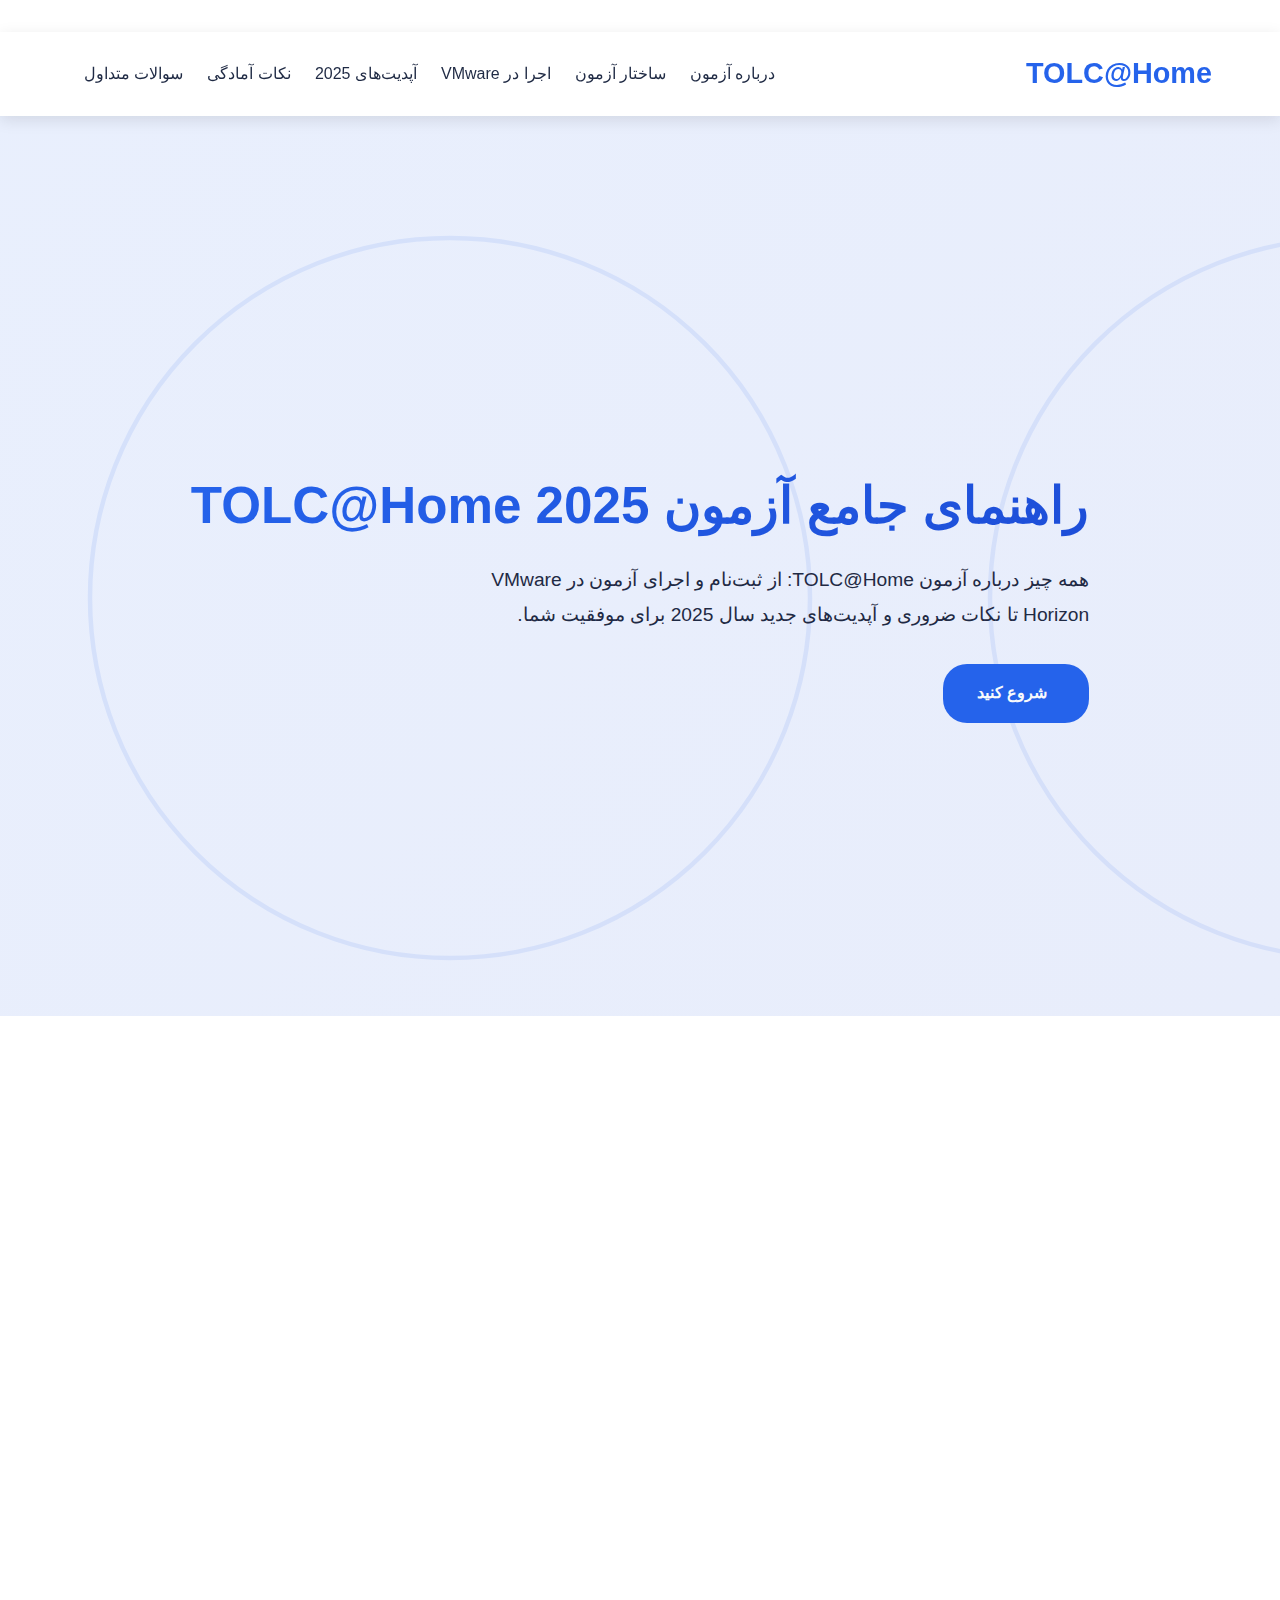
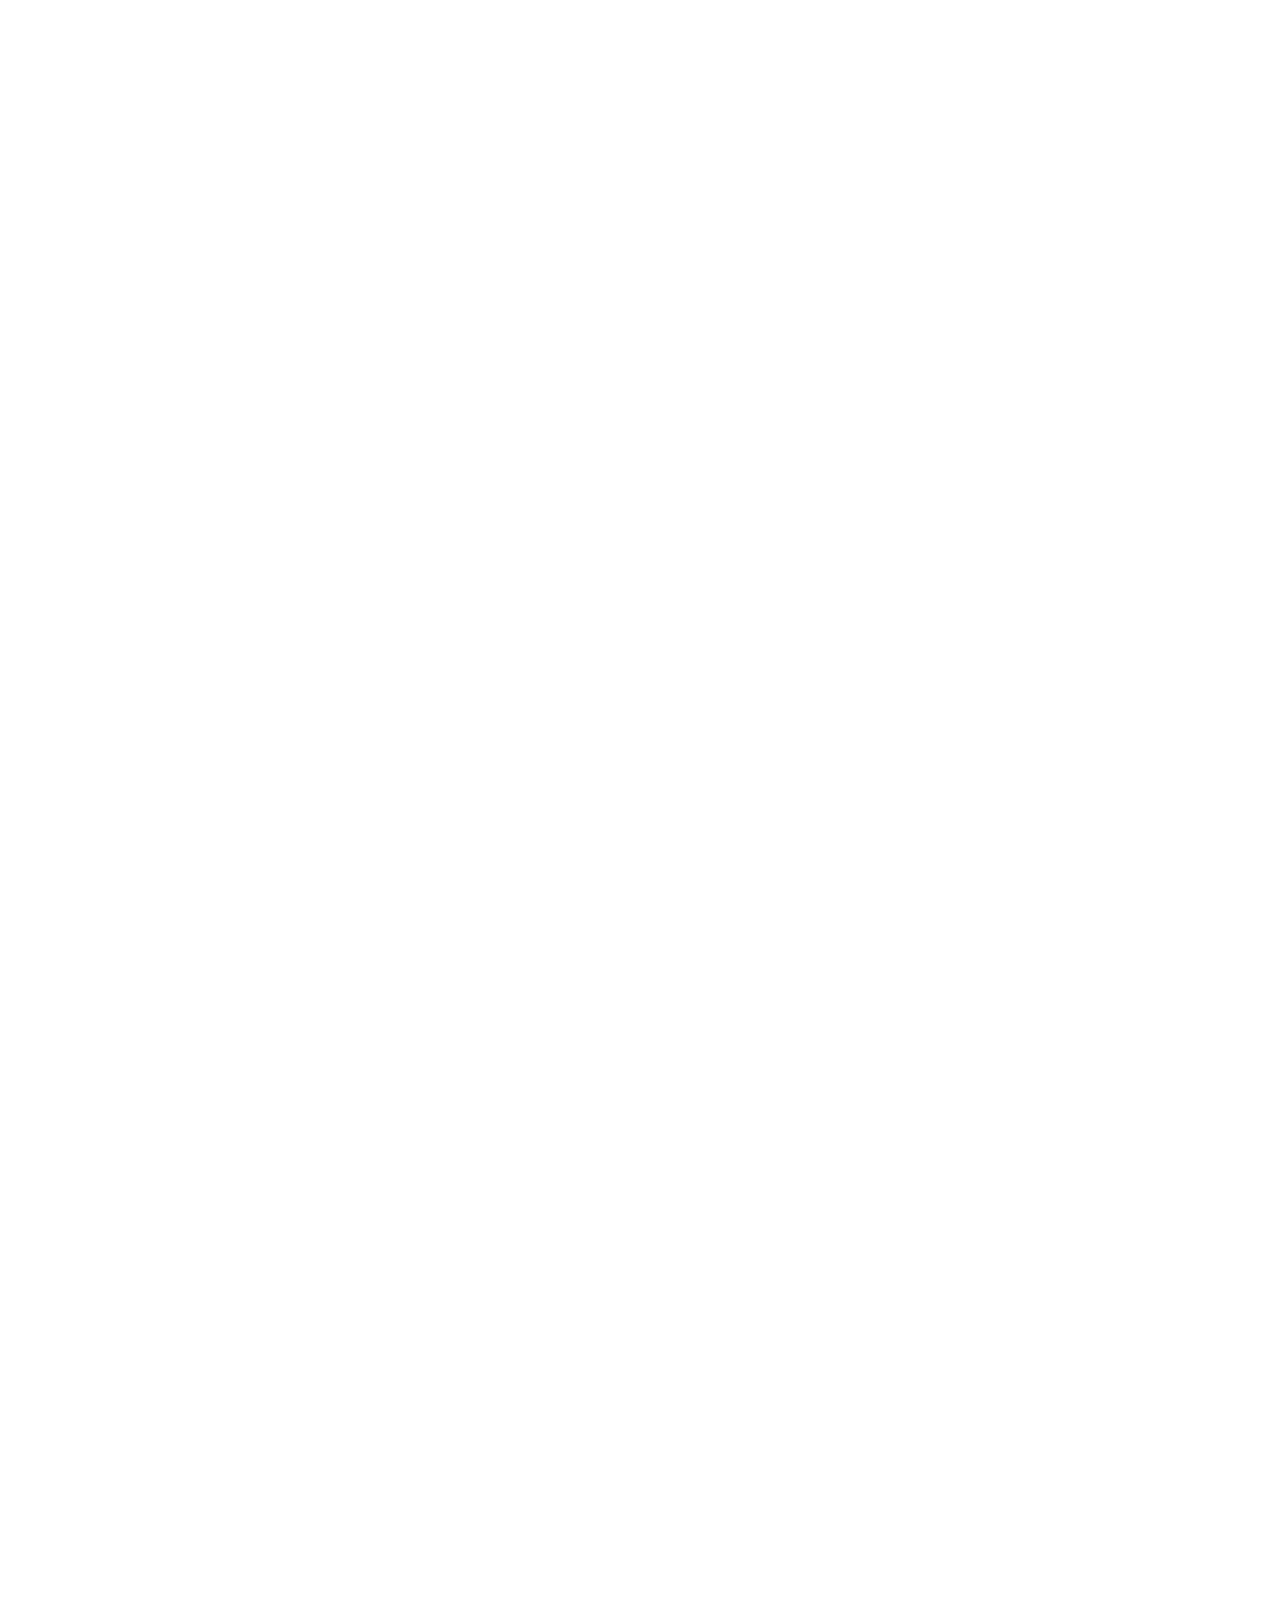
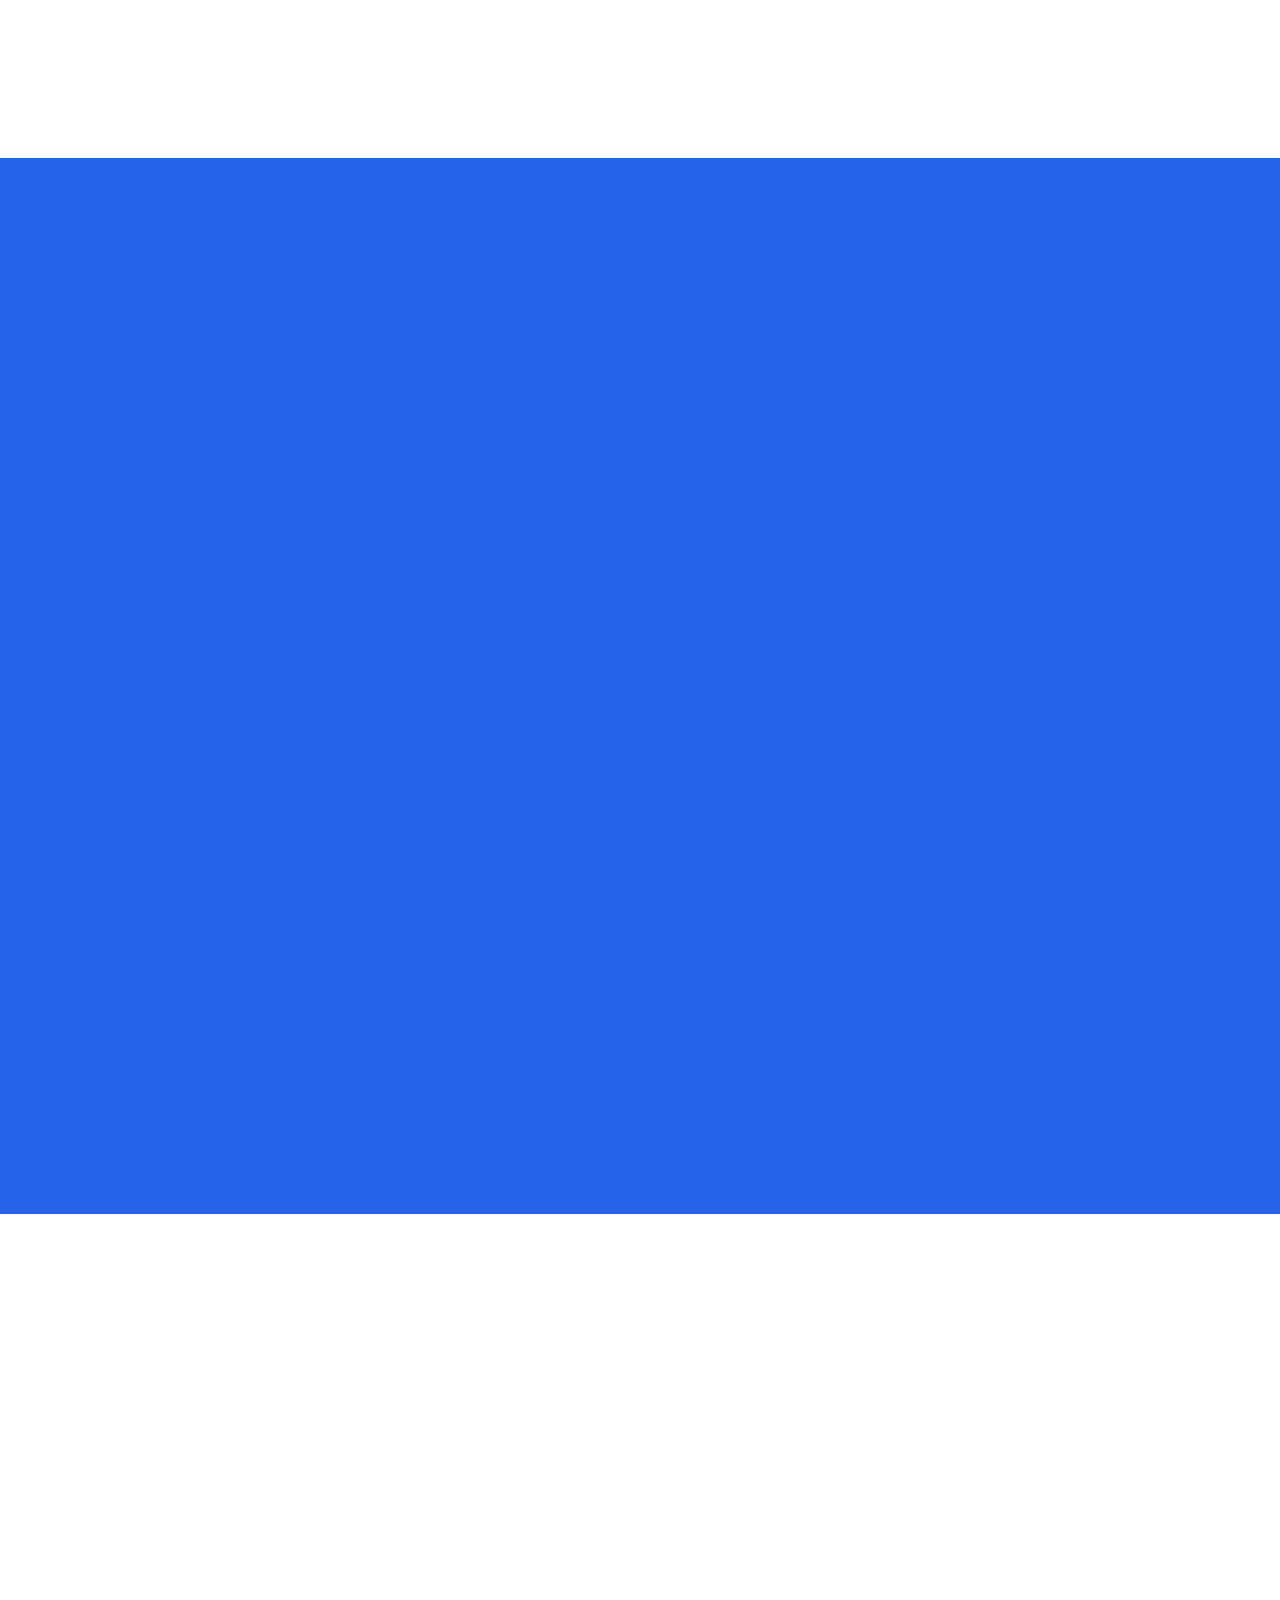
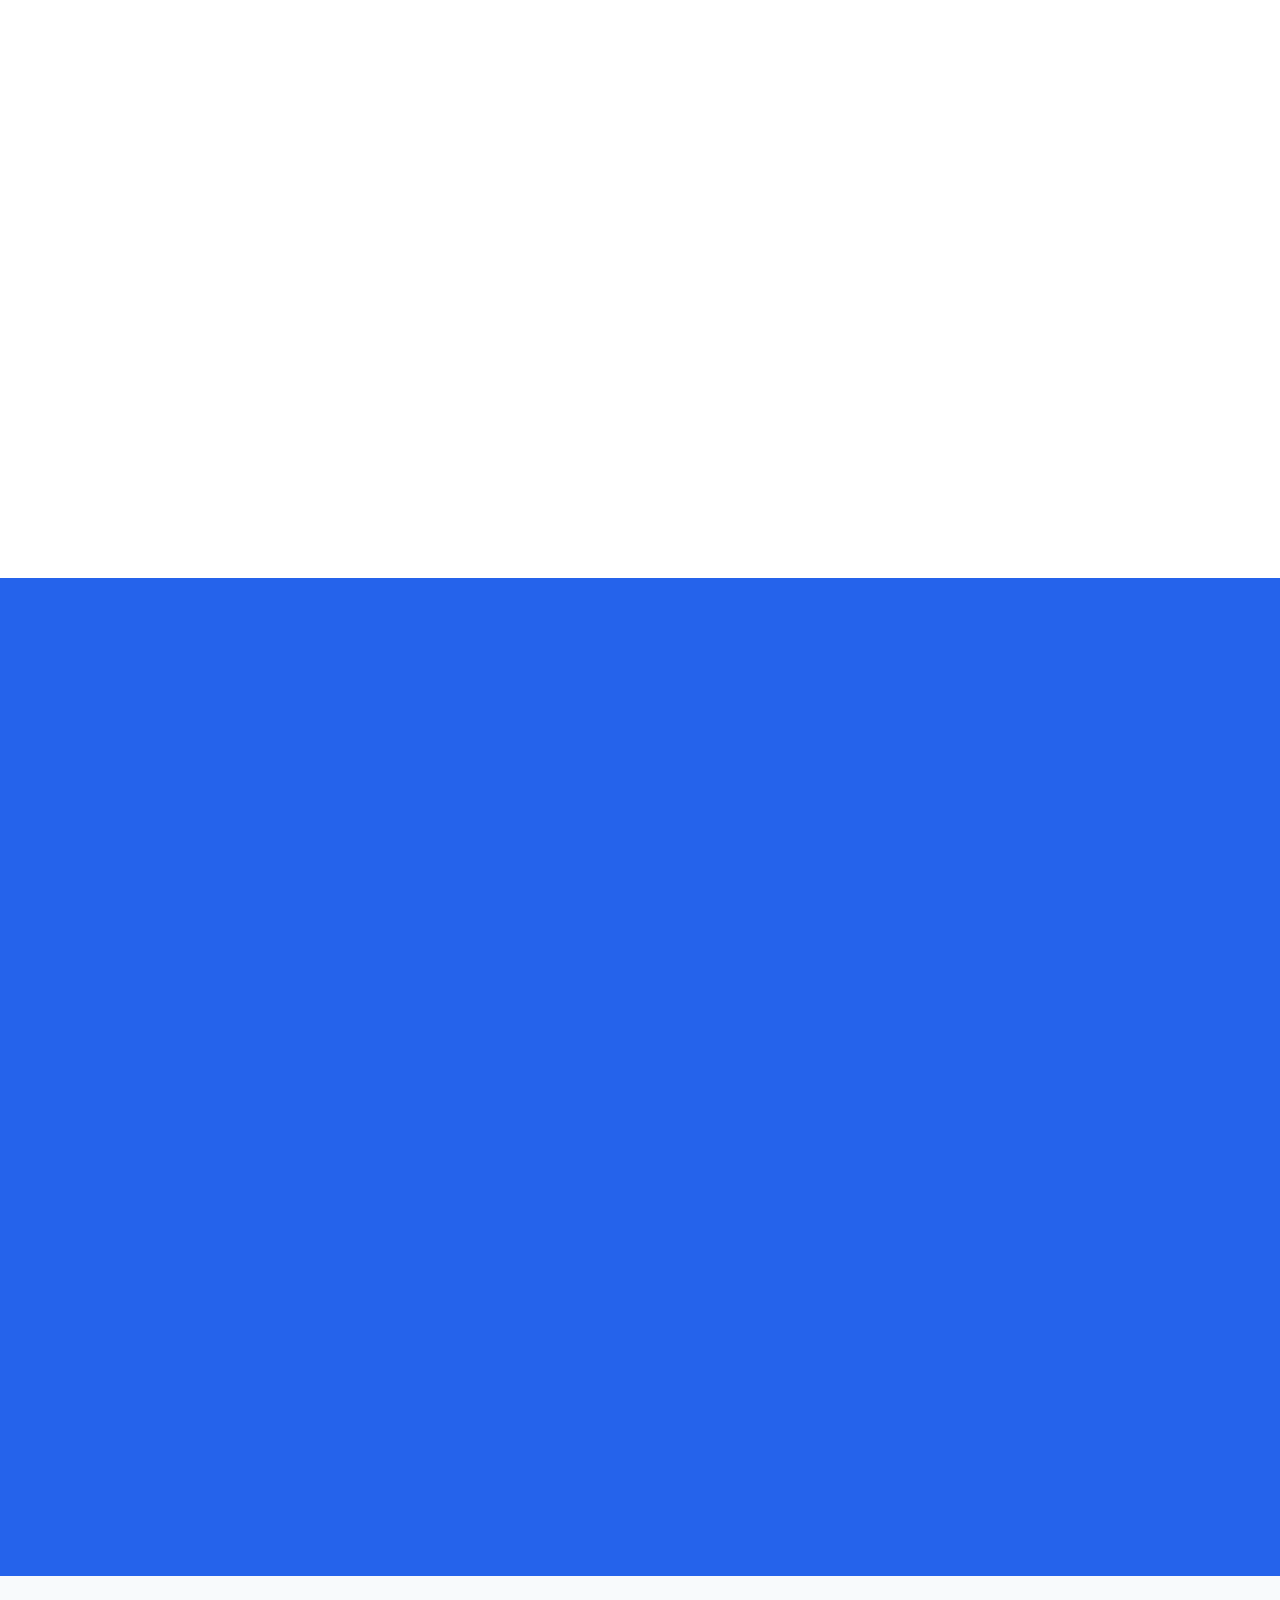
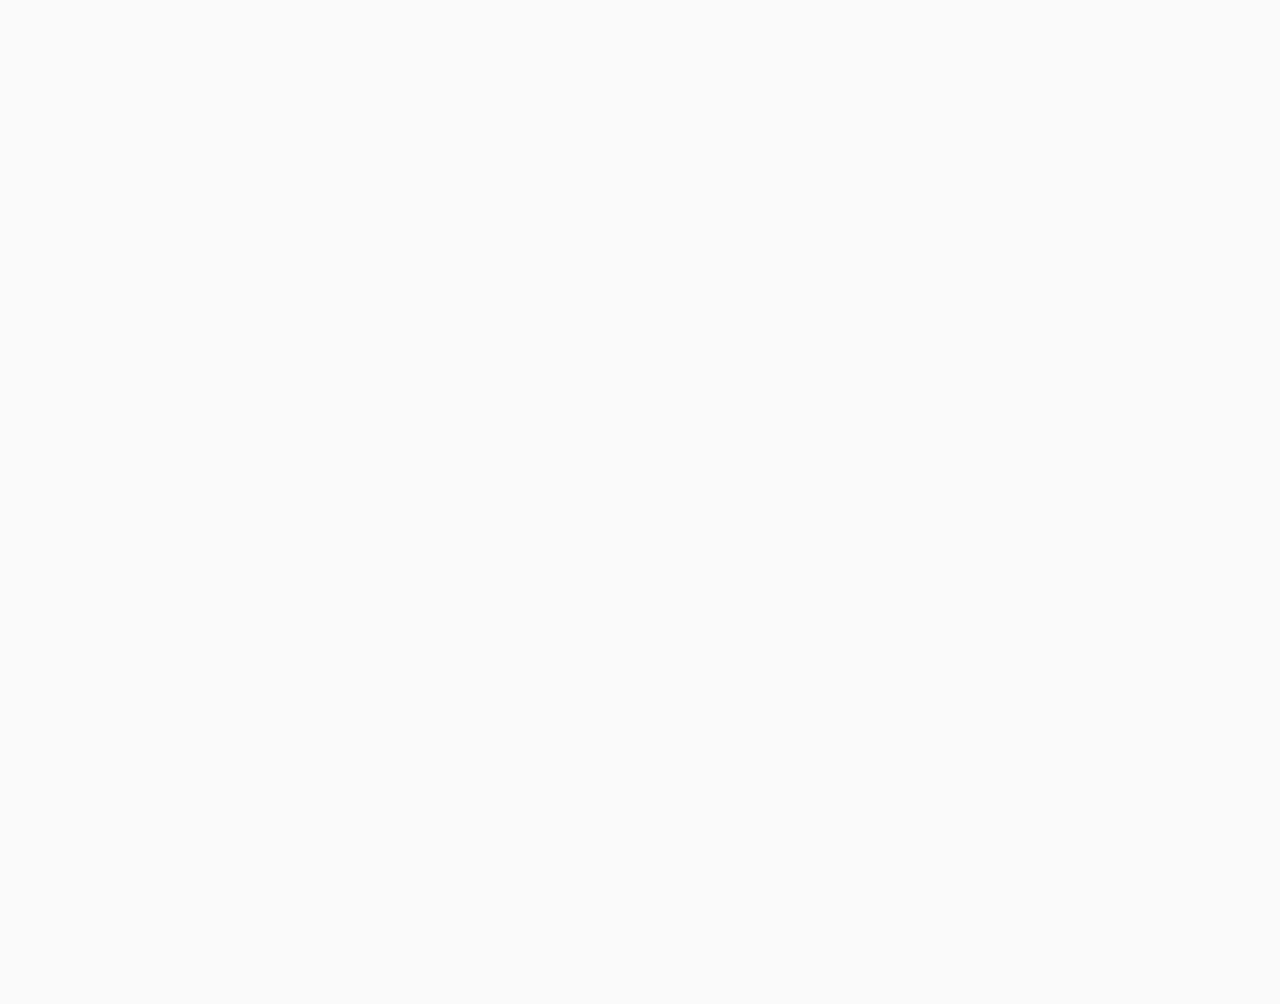
<file: tolc copy.html>
<!DOCTYPE html>
<html lang="fa" dir="rtl">
<head>
    <meta charset="UTF-8">
    <meta name="viewport" content="width=device-width, initial-scale=1.0">
    <title>راهنمای جامع آزمون TOLC@Home 2025 | نحوه اجرا و نکات آمادگی</title>
    <meta name="description" content="راهنمای کامل آزمون TOLC@Home 2025 شامل نحوه اجرا در VMware Horizon، تغییرات جدید، الزامات فنی، نکات آمادگی و سوالات متداول برای موفقیت در آزمون. شروع کنید!" />
    <meta name="keywords" content="آزمون TOLC, TOLC@Home, VMware Horizon, راهنمای TOLC 2025, نکات آزمون TOLC, نمونه سوالات TOLC, آمادگی آزمون TOLC, تولک آنلاین, آزمون آنلاین ایتالیا" />
    <meta property="og:title" content="راهنمای جامع آزمون TOLC@Home 2025" />
    <meta property="og:description" content="همه چیز درباره آزمون TOLC@Home، نحوه اجرا در VMware Horizon، آپدیت‌های 2025، و نکات ضروری برای موفقیت." />
    <meta property="og:image" content="https://www.cisiaonline.it/wp-content/uploads/2023/01/tolc-home.jpg" />
    <meta property="og:url" content="https://www.cisiaonline.it/tolc-guide-2025" />
    <meta name="twitter:card" content="summary_large_image" />
    <meta property="og:site_name" content="CISIA - TOLC@Home" />
    <meta property="og:type" content="article" />
    <meta name="twitter:image" content="https://www.cisiaonline.it/wp-content/uploads/2023/01/tolc-home.jpg" />
    <meta name="twitter:title" content="راهنمای جامع آزمون TOLC@Home 2025" />
    <meta name="twitter:description" content="راهنمای کامل برای موفقیت در آزمون TOLC@Home 2025 با جزئیات VMware Horizon و نکات آمادگی." />
    <link rel="stylesheet" href="https://cdnjs.cloudflare.com/ajax/libs/font-awesome/6.6.0/css/all.min.css" integrity="sha512-Kc323vGBEqzTmouAECnVceyQqyqdsSiqLQISBL29aUW4U/M7pSPA/gEUZQqv1cwx4OnYxTxve5UMg5GT6L4JJg==" crossorigin="anonymous" referrerpolicy="no-referrer" />
    <link rel="canonical" href="https://www.cisiaonline.it/tolc-guide-2025" />
    <link rel="icon" href="https://www.cisiaonline.it/favicon.ico" type="image/x-icon" />
    <meta name="robots" content="index, follow" />
    <meta http-equiv="content-language" content="fa" />
    <meta name="author" content="xAI - Grok 3" />
    <meta name="date" content="2025-07-09" />
    <style>
        :root {
            --primary-color: #2563eb;
            --secondary-color: #1d4ed8;
            --accent-color: #60a5fa;
            --dark-color: #1e273b;
            --light-color: #f8fafc;
            --white-color: #ffffff;
            --text-color: #1f2a44;
            --titel-color: #ffffff;
            --border-color: #e2e8f0;
            --shadow-light: 0 4px 15px rgba(0, 0, 0, 0.1);
            --shadow-medium: 0 8px 25px rgba(0, 0, 0, 0.15);
            --success-color: #10b981;
            --warning-color: #f59e0b;
            --error-color: #ef4444;
        }

        [data-theme="dark"] {
            --white-color: #2d3738;
            --light-color: #ffffff;
            --text-color: #d1d5eb;
            --border-color: #6b7280;
            --dark-color: #3bd1f6;
            --accent-color: #93c5fd;
            --titel-color: #7be0ff;
        }

        * {
            margin: 0;
            padding: 0;
            box-sizing: border-box;
        }

        body {
            font-family: 'Vazirmatn', sans-serif;
            line-height: 1.8;
            background-color: var(--white-color);
            color: var(--text-color);
            direction: var(--primary-color);
            color: var(--text-color);
            transition: background-color 0.3s ease, color 0.3s ease;
        }

        .container {
            max-width: 1200px;
            margin: 0 auto;
            padding: 0 20px;
        }

        /* کادرهای تیتر اصلی */
        .section-title {
            display: inline-block;
            background: linear-gradient(135deg, var(--primary-color) 0%, var(--secondary-color) 100%);
            color: var(--titel-color);
            padding: 0.75rem 2rem;
            border-radius: 12px;
            box-shadow: var(--shadow-light);
            margin-bottom: 2rem;
            margin-top: 2rem;
            text-align: center;
            font-weight: 700;
            font-size: 2.2rem;
            position: relative;
            transition: transform 0.3s ease, box-shadow 0.3s ease;
        }

        .section-title::before {
            content: '\f0d7';
            font-family: 'Font Awesome 6 Free';
            font-weight: 900;
            position: absolute;
            bottom: -1rem;
            right: 50%;
            transform: translateX(50%);
            color: var(--text-color);
            font-size: 1.2rem;
            opacity: 0.3;
        }

        .section-title:hover {
            transform: translateY(-4px);
            box-shadow: var(--shadow-medium);
        }

        /* نوار ناوبری */
        .navbar {
            background: var(--white-color);
            padding: 1rem 0;
            position: sticky;
            margin-top: 32px;
            top: 0;
            z-index: 1000;
            box-shadow: var(--shadow-light);
            transition: all 0.3s ease;
        }

        .navbar.scrolled {
            background: rgba(255, 255, 255, 0.95);
            backdrop-filter: blur(10px);
        }

        .nav-content {
            display: flex;
            justify-content: space-between;
            align-items: center;
        }

        .logo {
            font-size: 1.8rem;
            font-weight: 700;
            color: var(--primary-color);
            text-decoration: none;
            display: flex;
            align-items: center;
            gap: 0.5rem;
        }

        .logo i {
            font-size: 1.6rem;
            color: var(--primary-color);
        }

        .nav-links {
            display: flex;
            gap: 1.5rem;
            list-style: none;
            align-items: center;
        }

        .nav-links a {
            color: var(--text-color);
            text-decoration: none;
            font-weight: 500;
            font-size: 1rem;
            transition: color 0.3s ease;
            position: relative;
        }

        .nav-links a:hover::after {
            width: 100%;
        }

        .nav-links a::after {
            content: '';
            position: absolute;
            bottom: -4px;
            right: 0;
            width: 0;
            height: 2px;
            background: var(--primary-color);
            transition: width 0.3s ease;
        }

        .nav-links a:hover {
            color: var(--primary-color);
        }

        .nav-links .theme-toggle {
            background: none;
            border: none;
            font-size: 1.2rem;
            cursor: pointer;
            color: var(--text-color);
            transition: color 0.3s ease;
            padding: 0;
            margin: 0;
        }

        .nav-links .theme-toggle:hover {
            color: var(--primary-color);
        }

        .hamburger {
            display: none;
            font-size: 1.5rem;
            cursor: pointer;
            color: var(--primary-color);
        }

        .mobile-nav {
            display: none;
            flex-direction: column;
            position: absolute;
            top: 60px;
            right: 0;
            width: 100%;
            background: var(--white-color);
            box-shadow: var(--shadow-light);
            padding: 1rem;
            transition: all 0.3s ease;
        }

        .mobile-nav.active {
            display: flex;
        }

        .mobile-nav li {
            margin: 0.8rem 0;
        }

        .mobile-nav .theme-toggle {
            background: none;
            border: none;
            font-size: 1.2rem;
            cursor: pointer;
            color: var(--text-color);
            transition: color 0.3s ease;
            padding: 0.5rem 0;
            text-align: right;
        }

        .mobile-nav .theme-toggle:hover {
            color: var(--primary-color);
        }

        /* غیرفعال کردن منوی همبرگری در موبایل */
        @media (max-width: 768px) {
            .hamburger {
                display: none !important;
            }
            .mobile-nav {
                display: none !important;
            }
            .nav-links {
                display: flex !important;
                flex-direction: row;
                width: 100%;
                justify-content: flex-end;
            }
            .nav-links a, .nav-links .theme-toggle {
                margin-left: 1rem;
            }
        }

        .hero {
            min-height: 100vh;
            display: flex;
            align-items: center;
            background: linear-gradient(135deg, rgba(37, 99, 235, 0.1) 0%, rgba(29, 78, 216, 0.1) 100%);
            padding: 8rem 0 4rem;
            position: relative;
            overflow: hidden;
        }

        .hero::before {
            content: '';
            position: absolute;
            width: 100%;
            height: 100%;
            background: url('data:image/svg+xml,<svg xmlns="http://www.w3.org/2000/svg" viewBox="0 0 100 100"><circle cx="50" cy="50" r="40" fill="none" stroke="%232563eb" stroke-width="0.5" /></svg>');
            opacity: 0.1;
            animation: rotate 60s linear infinite;
        }

        @keyframes rotate {
            from { transform: rotate(0deg); }
            to { transform: rotate(360deg); }
        }

        .hero-content {
            position: relative;
            z-index: 1;
        }

        .hero h1 {
            font-size: 3.2rem;
            margin-bottom: 1.5rem;
            color: var(--dark-color);
            line-height: 1.3;
            background: linear-gradient(135deg, var(--primary-color) 0%, var(--secondary-color) 100%);
            -webkit-background-clip: text;
            background-clip: text;
            color: transparent;
        }

        .hero p {
            font-size: 1.2rem;
            color: var(--text-color);
            margin-bottom: 2rem;
            max-width: 600px;
        }

        /* دکمه‌ها */
        .btn {
            display: inline-flex;
            align-items: center;
            gap: 0.5rem;
            padding: 0.8rem 2rem;
            background: var(--primary-color);
            color: var(--light-color);
            text-decoration: none;
            border-radius: 1.5rem;
            font-weight: 600;
            font-size: 1rem;
            transition: all 0.3s ease;
            border: 2px solid transparent;
        }

        .btn:hover {
            background: var(--secondary-color);
            transform: translateY(-3px);
            box-shadow: 0 4px 15px rgba(37, 99, 235, 0.3);
        }

        .btn i {
            font-size: 1.1rem;
        }

        /* کارت‌های اطلاعات */
        .info-cards {
            display: grid;
            grid-template-columns: repeat(2, 1fr);
            gap: 2rem;
            padding: 4rem 0;
        }

        .info-card {
            background: var(--white-color);
            padding: 2rem;
            border-radius: 1rem;
            box-shadow: var(--shadow-light);
            transition: transform 0.5s cubic-bezier(0.4, 0, 0.2, 1), opacity 0.5s ease, box-shadow 0.5s ease;
        }

        .info-card:hover {
            transform: translateY(-8px) scale(1.02);
            box-shadow: var(--shadow-medium);
        }

        .info-card h3 {
            font-size: 1.5rem;
            margin-bottom: 1rem;
            color: var(--dark-color);
            position: relative;
            padding-bottom: 0.5rem;
        }

        .info-card h3::after {
            content: '';
            position: absolute;
            bottom: 0;
            right: 0;
            width: 50px;
            height: 3px;
            background: var(--primary-color);
            border-radius: 2px;
        }

        .info-card h3::before {
            content: '\f05b';
            font-family: 'Font Awesome 6 Free';
            font-weight: 900;
            margin-left: 0.5rem;
            color: var(--accent-color);
            font-size: 1rem;
        }

        .info-card p {
            color: var(--text-color);
            margin-bottom: 1.5rem;
            font-size: 1rem;
        }

        .info-card ul {
            list-style: none;
            padding-right: 1.2rem;
        }

        .info-card li {
            margin-bottom: 0.6rem;
            position: relative;
            padding-right: 1.2rem;
        }

        .info-card li::before {
            content: '✔';
            position: absolute;
            right: 0;
            color: var(--success-color);
            font-size: 1rem;
        }

        /* نکات مهم */
        .important-notes {
            background: var(--primary-color);
            padding: 5rem 0;
        }

        .note-cards {
            display: grid;
            grid-template-columns: repeat(2, 1fr);
            gap: 2rem;
        }

        .note-card {
            background: var(--white-color);
            padding: 2rem;
            border-radius: 1rem;
            box-shadow: var(--shadow-light);
            border-right: 4px solid var(--primary-color);
            transition: transform 0.5s cubic-bezier(0.4, 0, 0.2, 1), opacity 0.5s ease;
        }

        .note-card:hover {
            transform: translateX(-8px) scale(1.02);
        }

        .note-card h4 {
            color: var(--accent-color);
            margin-bottom: 1rem;
            font-size: 1.3rem;
            position: relative;
            padding-bottom: 0.5rem;
        }

        .note-card h4::after {
            content: '';
            position: absolute;
            bottom: 0;
            right: 0;
            width: 40px;
            height: 2px;
            background: var(--secondary-color);
            border-radius: 2px;
        }

        .note-card h4::before {
            content: '\f058';
            font-family: 'Font Awesome 6 Free';
            font-weight: 900;
            margin-left: 0.5rem;
            color: var(--accent-color);
            font-size: 1rem;
        }

        .note-card ul, .note-card ol {
            padding-right: 1.2rem;
            color: var(--accent-color);
        }

        .note-card li {
            margin-bottom: 0.6rem;
        }

        /* ساختار آزمون */
        .exam-structure {
            padding: 5rem 0;
        }

        .exam-structure .section-title {
            text-align: center;
        }

        /* پرسش‌های متداول */
        .faq {
            background: var(--light-color);
            padding: 5rem 0;
        }

        .faq .section-title {
            text-align: center;
        }

        .faq-item {
            background: var(--white-color);
            padding: 1.5rem;
            border-radius: 0.8rem;
            box-shadow: var(--shadow-light);
            margin-bottom: 1rem;
            cursor: pointer;
            transition: all 0.3s ease;
        }

        .faq-item.active {
            box-shadow: var(--shadow-medium);
        }

        .faq-item h4 {
            color: var(--primary-color);
            margin-bottom: 0.8rem;
            font-size: 1.2rem;
            display: flex;
            justify-content: space-between;
            align-items: center;
            position: relative;
            padding-bottom: 0.5rem;
        }

        .faq-item h4::after {
            content: '\f078';
            font-family: 'Font Awesome 6 Free';
            font-weight: 900;
            font-size: 0.9rem;
            color: var(--text-color);
            transition: transform 0.3s ease;
        }

        .faq-item.active h4::after {
            transform: rotate(180deg);
        }

        .faq-item h4::before {
            content: '\f059';
            font-family: 'Font Awesome 6 Free';
            font-weight: 900;
            margin-left: 0.5rem;
            color: var(--accent-color);
            font-size: 1rem;
        }

        .faq-item .answer {
            display: none;
            font-size: 1rem;
            color: var(--text-color);
        }

        .faq-item.active .answer {
            display: block;
        }

        /* دکمه بازگشت به بالا */
        .back-to-top {
            position: fixed;
            bottom: 20px;
            left: 20px;
            background: var(--primary-color);
            color: var(--white-color);
            padding: 0.8rem 1rem;
            border-radius: 50%;
            font-size: 1.2rem;
            cursor: pointer;
            display: none;
            box-shadow: var(--shadow-light);
            transition: all 0.3s ease;
        }

        .back-to-top:hover {
            background: var(--secondary-color);
            transform: scale(1.1);
        }

        .back-to-top.visible {
            display: block;
        }

        /* نوار پیشرفت */
        .progress-bar {
            position: fixed;
            top: 0;
            left: 0;
            width: 0;
            height: 4px;
            background: var(--primary-color);
            z-index: 2000;
            transition: width 0.3s ease;
        }

        /* فوتر */
        .footer {
            background: var(--dark-color);
            color: var(--white-color);
            padding: 3rem 0;
            text-align: center;
        }

        .footer a {
            color: var(--accent-color);
            text-decoration: none;
            transition: color 0.3s ease;
        }

        .footer a:hover {
            color: var(--white-color);
        }

        .footer-links {
            display: flex;
            justify-content: center;
            gap: 1.5rem;
            margin-bottom: 1rem;
        }

        /* رسپانسیو */
        @media (max-width: 768px) {
            .hero h1 {
                font-size: 2.5rem;
            }

            .hero p {
                font-size: 1rem;
            }

            .info-cards, .note-cards {
                grid-template-columns: 1fr;
            }

            .section-title {
                font-size: 1.8rem;
                padding: 0.5rem 1.5rem;
            }
        }

        @media (max-width: 480px) {
            .hero h1 {
                font-size: 2rem;
            }

            .btn {
                padding: 0.7rem 1.5rem;
                font-size: 0.9rem;
            }

            .section-title {
                font-size: 1.6rem;
            }
        }
        /* غیرفعال کردن منوی همبرگری و نوار ناوبری در موبایل */
        @media (max-width: 768px) {
            .navbar {
                display: none !important;
            }
        }
    </style>
</head>
<body>
    <div class="progress-bar"></div>
    <nav class="navbar" role="navigation" aria-label="نوار ناوبری اصلی">
        <div class="container nav-content">
            <a href="#" class="logo" aria-label="لوگوی TOLC@Home">
                <i class="fas fa-graduation-cap"></i>
                TOLC@Home
            </a>
            <div class="nav-actions">
                <div class="hamburger" aria-label="منوی موبایل">
                    <i class="fas fa-bars"></i>
                </div>
            </div>
            <ul class="nav-links">
                <li><a href="#about">درباره آزمون</a></li>
                <li><a href="#structure">ساختار آزمون</a></li>
                <li><a href="#vmware">اجرا در VMware</a></li>
                <li><a href="#updates">آپدیت‌های 2025</a></li>
                <li><a href="#tips">نکات آمادگی</a></li>
                <li><a href="#faq">سوالات متداول</a></li>
                <li><button class="theme-toggle" aria-label="تغییر تم"><i class="fas fa-moon"></i></button></li>
            </ul>
            <ul class="nav-links mobile-nav">
                <li><a href="#about">درباره آزمون</a></li>
                <li><a href="#structure">ساختار آزمون</a></li>
                <li><a href="#vmware">اجرا در VMware</a></li>
                <li><a href="#updates">آپدیت‌های 2025</a></li>
                <li><a href="#tips">نکات آمادگی</a></li>
                <li><a href="#faq">سوالات متداول</a></li>
                <li><button class="theme-toggle" aria-label="تغییر تم"><i class="fas fa-moon"></i></button></li>
            </ul>
        </div>
    </nav>

    <section class="hero" role="main">
        <div class="container hero-content">
            <h1>راهنمای جامع آزمون TOLC@Home 2025</h1>
            <p>همه چیز درباره آزمون TOLC@Home: از ثبت‌نام و اجرای آزمون در VMware Horizon تا نکات ضروری و آپدیت‌های جدید سال 2025 برای موفقیت شما.</p>
            <a href="#about" class="btn" aria-label="شروع مطالعه راهنما">
                <i class="fas fa-rocket"></i>
                شروع کنید
            </a>
        </div>
    </section>

    <section id="about" class="container">
        <h2 class="section-title">درباره آزمون TOLC@Home</h2>
        <div class="info-cards">
            <div class="info-card">
                <h3>معرفی آزمون</h3>
                <p>آزمون TOLC@Home نسخه آنلاین آزمون TOLC است که توسط CISIA برای ارزیابی متقاضیان تحصیل در دانشگاه‌های ایتالیا طراحی شده و از خانه با نظارت آنلاین برگزار می‌شود.</p>
                <a href="https://www.cisiaonline.it/en/tolc/all-about-TOLC/what-is-the-TOLC" class="btn" target="_blank" aria-label="اطلاعات بیشتر درباره TOLC">
                    <i class="fas fa-info-circle"></i>
                    اطلاعات بیشتر
                </a>
            </div>
            <div class="info-card">
                <h3>انواع آزمون TOLC</h3>
                <p>انواع مختلف آزمون TOLC شامل:</p>
                <ul>
                    <li>TOLC-I: مهندسی</li>
                    <li>TOLC-E: اقتصاد و علوم اجتماعی</li>
                    <li>TOLC-F: داروسازی و شیمی</li>
                    <li>TOLC-S: علوم پایه</li>
                    <li>TOLC-MED: پزشکی و دندانپزشکی</li>
                </ul>
                <a href="https://www.cisiaonline.it/en/tolc/all-about-TOLC/test-types" class="btn" target="_blank" aria-label="مشاهده انواع آزمون TOLC">
                    <i class="fas fa-list"></i>
                    مشاهده جزئیات
                </a>
            </div>
            <div class="info-card">
                <h3>نحوه ثبت‌نام</h3>
                <p>مراحل ثبت‌نام:</p>
                <ol>
                    <li>ایجاد حساب در <a href="https://testcisia.it/studenti_tolc/login_sso.php" target="_blank">سایت CISIA</a></li>
                    <li>انتخاب نوع آزمون و تاریخ از <a href="https://testcisia.it/calendario.php" target="_blank">تقویم آزمون</a></li>
                    <li>پرداخت ۳۵ یورو (کارت اعتباری یا MAV)</li>
                    <li>دریافت تأییدیه و اطلاعات ورود</li>
                </ol>
                <a href="https://www.cisiaonline.it/en/tolc/all-about-TOLC/registration" class="btn" target="_blank" aria-label="شروع ثبت‌نام در آزمون TOLC">
                    <i class="fas fa-user-plus"></i>
                    شروع ثبت‌نام
                </a>
            </div>
            <div class="info-card">
                <h3>مزایای TOLC@Home</h3>
                <p>انعطاف‌پذیری، امکان شرکت از هر مکان، و اعتبار نتایج برای پذیرش در دانشگاه‌های ایتالیا.</p>
                <a href="https://www.cisiaonline.it/en/tolc/all-about-TOLC/why-tolc" class="btn" target="_blank" aria-label="چرا TOLC@Home">
                    <i class="fas fa-star"></i>
                    چرا TOLC@Home؟
                </a>
            </div>
        </div>
    </section>

    <section id="structure" class="exam-structure">
        <div class="container">
            <h2 class="section-title">ساختار و محتوای آزمون</h2>
            <div class="info-cards">
                <div class="info-card">
                    <h3>بخش‌های اصلی</h3>
                    <p>بخش‌های آزمون بسته به نوع آن:</p>
                    <ul>
                        <li><strong>ریاضیات</strong>: حل مسئله و منطق</li>
                        <li><strong>علوم</strong>: شیمی، فیزیک، زیست</li>
                        <li><strong>درک مطلب</strong>: تحلیل متون</li>
                        <li><strong>منطق</strong>: استدلال منطقی</li>
                        <li><strong>زبان انگلیسی</strong>: مهارت‌های زبان (در برخی آزمون‌ها)</li>
                    </ul>
                    <a href="#faq" class="btn" aria-label="مشاهده سوالات متداول">
                        <i class="fas fa-question-circle"></i>
                        سوالات متداول
                    </a>
                </div>
                <div class="info-card">
                    <h3>مدت زمان و سوالات</h3>
                    <p>ساختار آزمون:</p>
                    <ul>
                        <li>TOLC-I: 50 سوال، 110 دقیقه</li>
                        <li>TOLC-E: 36 سوال، 90 دقیقه + 30 دقیقه انگلیسی</li>
                        <li>TOLC-F: 50 سوال، 72 دقیقه</li>
                        <li>TOLC-S: 80 سوال، 123 دقیقه</li>
                        <li>TOLC-MED: 78 سوال، 100 دقیقه</li>
                    </ul>
                    <p>نمره‌دهی: صحیح ۱ امتیاز، غلط ۰٫۲۵-، بی‌پاسخ ۰.</p>
                    <a href="https://www.cisiaonline.it/en/tolc/all-about-TOLC/test-structure" class="btn" target="_blank" aria-label="جزئیات ساختار آزمون">
                        <i class="fas fa-clock"></i>
                        جزئیات بیشتر
                    </a>
                </div>
                <div class="info-card">
                    <h3>نمونه سوالات</h3>
                    <p>برای آمادگی، از نمونه سوالات رسمی و آزمون‌های شبیه‌سازی استفاده کنید.</p>
                    <a href="https://www.cisiaonline.it/en/tolc/practice-area" class="btn" target="_blank" aria-label="دانلود نمونه سوالات TOLC">
                        <i class="fas fa-book"></i>
                        دانلود نمونه سوالات
                    </a>
                </div>
            </div>
        </div>
    </section>

    <section id="vmware" class="important-notes">
        <div class="container">
            <h2 class="section-title">نحوه اجرا در VMware Horizon</h2>
            <div class="note-cards">
                <div class="note-card">
                    <h4>الزامات فنی</h4>
                    <p>نیازمندی‌ها:</p>
                    <ul>
                        <li>رایانه با ویندوز 10/11 یا macOS Ventura/Sonoma</li>
                        <li>حداقل ۸ گیگابایت RAM (توصیه‌شده: 16 گیگابایت)</li>
                        <li>اتصال اینترنت پایدار (حداقل 10Mbps)</li>
                        <li>وب‌کم و میکروفون با کیفیت</li>
                        <li>دستگاه دوم برای نظارت Zoom</li>
                    </ul>
                </div>
                <div class="note-card">
                    <h4>نصب VMware Horizon</h4>
                    <p>مراحل نصب (از جولای ۲۰۲۴):</p>
                    <ol>
                        <li>دانلود VMware Horizon Client از <a href="https://www.vmware.com/products/horizon.html" target="_blank">سایت VMware</a></li>
                        <li>نصب نرم‌افزار حداقل 48 ساعت قبل</li>
                        <li>اتصال به سرور آزمون با حساب CISIA</li>
                        <li>نصب Zoom روی دستگاه دوم</li>
                        <li>تست سیستم و اینترنت</li>
                    </ol>
                    <a href="https://www.cisiaonline.it/news/horizon-e-lapp-il-tolccasa" class="btn" target="_blank" aria-label="راهنمای رسمی VMware Horizon">
                        <i class="fas fa-tools"></i>
                        راهنمای رسمی
                    </a>
                </div>
                <div class="note-card">
                    <h4>نکات فنی</h4>
                    <ul>
                        <li>استفاده از مرورگر به‌روز (Chrome/Firefox)</li>
                        <li>غیرفعال کردن موقت فایروال/آنتی‌ویروس</li>
                        <li>اتصال اترنت برای پایداری</li>
                        <li>تست وب‌کم و میکروفون</li>
                    </ul>
                </div>
                <div class="note-card">
                    <h4>محیط آزمون</h4>
                    <p>شرایط محیط:</p>
                    <ul>
                        <li>اتاق آرام با نور کافی</li>
                        <li>عدم حضور افراد دیگر</li>
                        <li>ممنوعیت وسایل غیرمجاز (ماشین‌حساب، ساعت هوشمند)</li>
                        <li>نمایش اتاق به ناظر از طریق Zoom</li>
                    </ul>
                </div>
            </div>
        </div>
    </section>

    <section id="updates" class="container">
        <h2 class="section-title">آپدیت‌های 2025</h2>
        <div class="info-cards">
            <div class="info-card">
                <h3>تغییرات کلیدی</h3>
                <ul>
                    <li>اجرای آزمون در VMware Horizon</li>
                    <li>پشتیبانی از macOS Ventura/Sonoma</li>
                    <li>نظارت با هوش مصنوعی</li>
                    <li>رابط کاربری بهبودیافته</li>
                    <li>پایداری سرورها</li>
                </ul>
                <a href="https://www.cisiaonline.it/en/news" class="btn" target="_blank" aria-label="جزئیات آپدیت‌های 2025">
                    <i class="fas fa-sync"></i>
                    جزئیات آپدیت‌ها
                </a>
            </div>
            <div class="info-card">
                <h3>ویژگی‌های جدید</h3>
                <p>ذخیره پاسخ‌ها، بازگشت به سوالات، پروتکل‌های امنیتی پیشرفته، و آزمون‌های تمرینی رایگان.</p>
                <a href="https://www.cisiaonline.it/en/tolc/practice-area" class="btn" target="_blank" aria-label="آزمون‌های تمرینی رایگان">
                    <i class="fas fa-book"></i>
                    آزمون‌های تمرینی
                </a>
            </div>
            <div class="info-card">
                <h3>به‌روزرسانی‌های فنی</h3>
                <p>سازگاری با VMware Horizon و ویندوز 11، عملکرد بهتر در سیستم‌های ضعیف.</p>
                <a href="#vmware" class="btn" aria-label="راهنمای فنی VMware">
                    <i class="fas fa-cog"></i>
                    راهنمای فنی
                </a>
            </div>
        </div>
    </section>

    <section id="tips" class="important-notes">
        <div class="container">
            <h2 class="section-title">نکات آمادگی و موفقیت</h2>
            <div class="note-cards">
                <div class="note-card">
                    <h4>قبل از آزمون</h4>
                    <ul>
                        <li>تست سیستم و اینترنت ۴۸ ساعت قبل</li>
                        <li>شارژ کامل لپ‌تاپ یا اتصال به برق</li>
                        <li>آماده‌سازی مدارک شناسایی</li>
                        <li>محیط آرام با نور مناسب</li>
                        <li>تمرین با نمونه سوالات <a href="https://www.cisiaonline.it/en/tolc/practice-area" target="_blank">CISIA</a></li>
                    </ul>
                </div>
                <div class="note-card">
                    <h4>حین آزمون</h4>
                    <ul>
                        <li>اجتناب از برنامه‌های غیرضروری</li>
                        <li>حفظ اتصال اینترنت پایدار</li>
                        <li>مدیریت زمان هر بخش</li>
                        <li>تماس با پشتیبانی در صورت مشکل (<a href="mailto:support@cisia.it">support@cisia.it</a>)</li>
                    </ul>
                </div>
                <div class="note-card">
                    <h4>استراتژی‌های موفقیت</h4>
                    <ul>
                        <li>پاسخ به سوالات ساده‌تر اول</li>
                        <li>مدیریت استرس با تنفس عمیق</li>
                        <li>خواب کافی</li>
                        <li>یادداشت فرمول‌های کلیدی</li>
                        <li>تسلط به انگلیسی برای آزمون‌های مربوطه</li>
                    </ul>
                </div>
                <div class="note-card">
                    <h4>منابع آمادگی</h4>
                    <ul>
                        <li>نمونه سوالات رسمی CISIA</li>
                        <li>کتاب‌های آمادگی (مانند Alpha Test)</li>
                        <li>دوره‌های آنلاین معتبر</li>
                        <li>تمرین مدیریت زمان</li>
                    </ul>
                    <a href="https://www.cisiaonline.it/en/tolc/practice-area" class="btn" target="_blank" aria-label="منابع رسمی آمادگی">
                        <i class="fas fa-book"></i>
                        منابع رسمی
                    </a>
                </div>
            </div>
        </div>
    </section>

    <section id="faq" class="faq">
        <div class="container">
            <h2 class="section-title">سوالات متداول</h2>
            <div class="faq-item" aria-expanded="false">
                <h4>آزمون TOLC@Home چیست؟</h4>
                <div class="answer">نسخه آنلاین آزمون TOLC با نظارت از طریق Zoom و VMware Horizon.</div>
            </div>
            <div class="faq-item" aria-expanded="false">
                <h4>هزینه ثبت‌نام چقدر است?</h4>
                <div class="answer">۳۵ یورو، قابل پرداخت با کارت اعتباری یا MAV.</div>
            </div>
            <div class="faq-item" aria-expanded="false">
                <h4>در صورت قطع اینترنت چه کنم؟</h4>
                <div class="answer">VMware Horizon پاسخ‌ها را ذخیره می‌کند. با پشتیبانی تماس بگیرید: <a href="mailto:support@cisia.it">support@cisia.it</a>.</div>
            </div>
            <div class="faq-item" aria-expanded="false">
                <h4>آیا مدرک زبان لازم است؟</h4>
                <div class="answer">خیر، اما تسلط به انگلیسی برای آزمون‌های انگلیسی‌زبان ضروری است.</div>
            </div>
            <div class="faq-item" aria-expanded="false">
                <h4>نتایج کی اعلام می‌شود؟</h4>
                <div class="answer">۴۸ ساعت پس از آزمون (ساعت ۱۹:۰-۰ به وقت ایتالیا) در حساب CISIA.</div>
            </div>
            <div class="faq-item" aria-expanded="false">
                <h4>چگونه VMware Horizon را نصب کنم؟</h4>
                <div class="answer">دانلود از <a href="https://www.vmware.com/products/horizon.html" target="_blank">سایت VMware</a> و تست ۴۸ ساعت قبل.</div>
            </div>
        </div>
    </section>

    <button class="back-to-top" aria-label="بازگشت به بالا"><i class="fas fa-chevron-up"></i></button>



    <script>
        // نوار اسکرول
        window.addEventListener('scroll', () => {
            const navbar = document.querySelector('.navbar');
            const progressBar = document.querySelector('.progress-bar');
            const winScroll = document.documentElement.scrollTop;
            const height = document.documentElement.scrollHeight - document.documentElement.clientHeight;
            const scrolled = (winScroll / height) * 100;
            progressBar.style.width = scrolled + '%';

            if (winScroll > 50) {
                navbar.classList.add('scrolled');
            } else {
                navbar.classList.remove('scrolled');
            }

            const backToTop = document.querySelector('.back-to-top');
            if (winScroll > 300) {
                backToTop.classList.add('visible');
            } else {
                backToTop.classList.remove('visible');
            }
        });

        // تغییر تم
        const themeToggle = document.querySelector('.theme-toggle');
        themeToggle.addEventListener('click', () => {
            const body = document.body;
            const currentTheme = body.getAttribute('data-theme') === 'dark' ? 'light' : 'dark';
            body.setAttribute('data-theme', currentTheme);
            themeToggle.querySelector('i').classList.toggle('fa-moon');
            themeToggle.querySelector('i').classList.toggle('fa-sun');
        });

        // FAQ آکاردئون
        document.querySelectorAll('.faq-item').forEach(item => {
            item.addEventListener('click', () => {
                const isActive = item.classList.contains('active');
                document.querySelectorAll('.faq-item').forEach(i => {
                    i.classList.remove('active');
                    i.setAttribute('aria-expanded', 'false');
                });
                if (!isActive) {
                    item.classList.add('active');
                    item.setAttribute('aria-expanded', 'true');
                }
            });
        });

        // بازگشت به بالا
        document.querySelector('.back-to-top').addEventListener('click', () => {
            window.scrollTo({ top: 0, behavior: 'smooth' });
        });

        // انیمیشن اسکرول
        const observer = new IntersectionObserver((entries) => {
            entries.forEach(entry => {
                if (entry.isIntersecting) {
                    entry.target.style.opacity = '1';
                    entry.target.style.transform = 'translateY(0) scale(1)';
                    observer.unobserve(entry.target);
                }
            });
        }, { threshold: 0.1, rootMargin: '0px 0px -50px 0px' });

        document.querySelectorAll('.info-card, .note-card, .faq-item, .section-title').forEach((el, index) => {
            el.style.opacity = '0';
            el.style.transform = 'translateY(20px) scale(0.95)';
            el.style.transition = 'all 0.6s cubic-bezier(0.4, 0, 0.2, 1) ${index * 0.1}s';
            observer.observe(el);
        });
    </script>
</body>
</html>
</file>
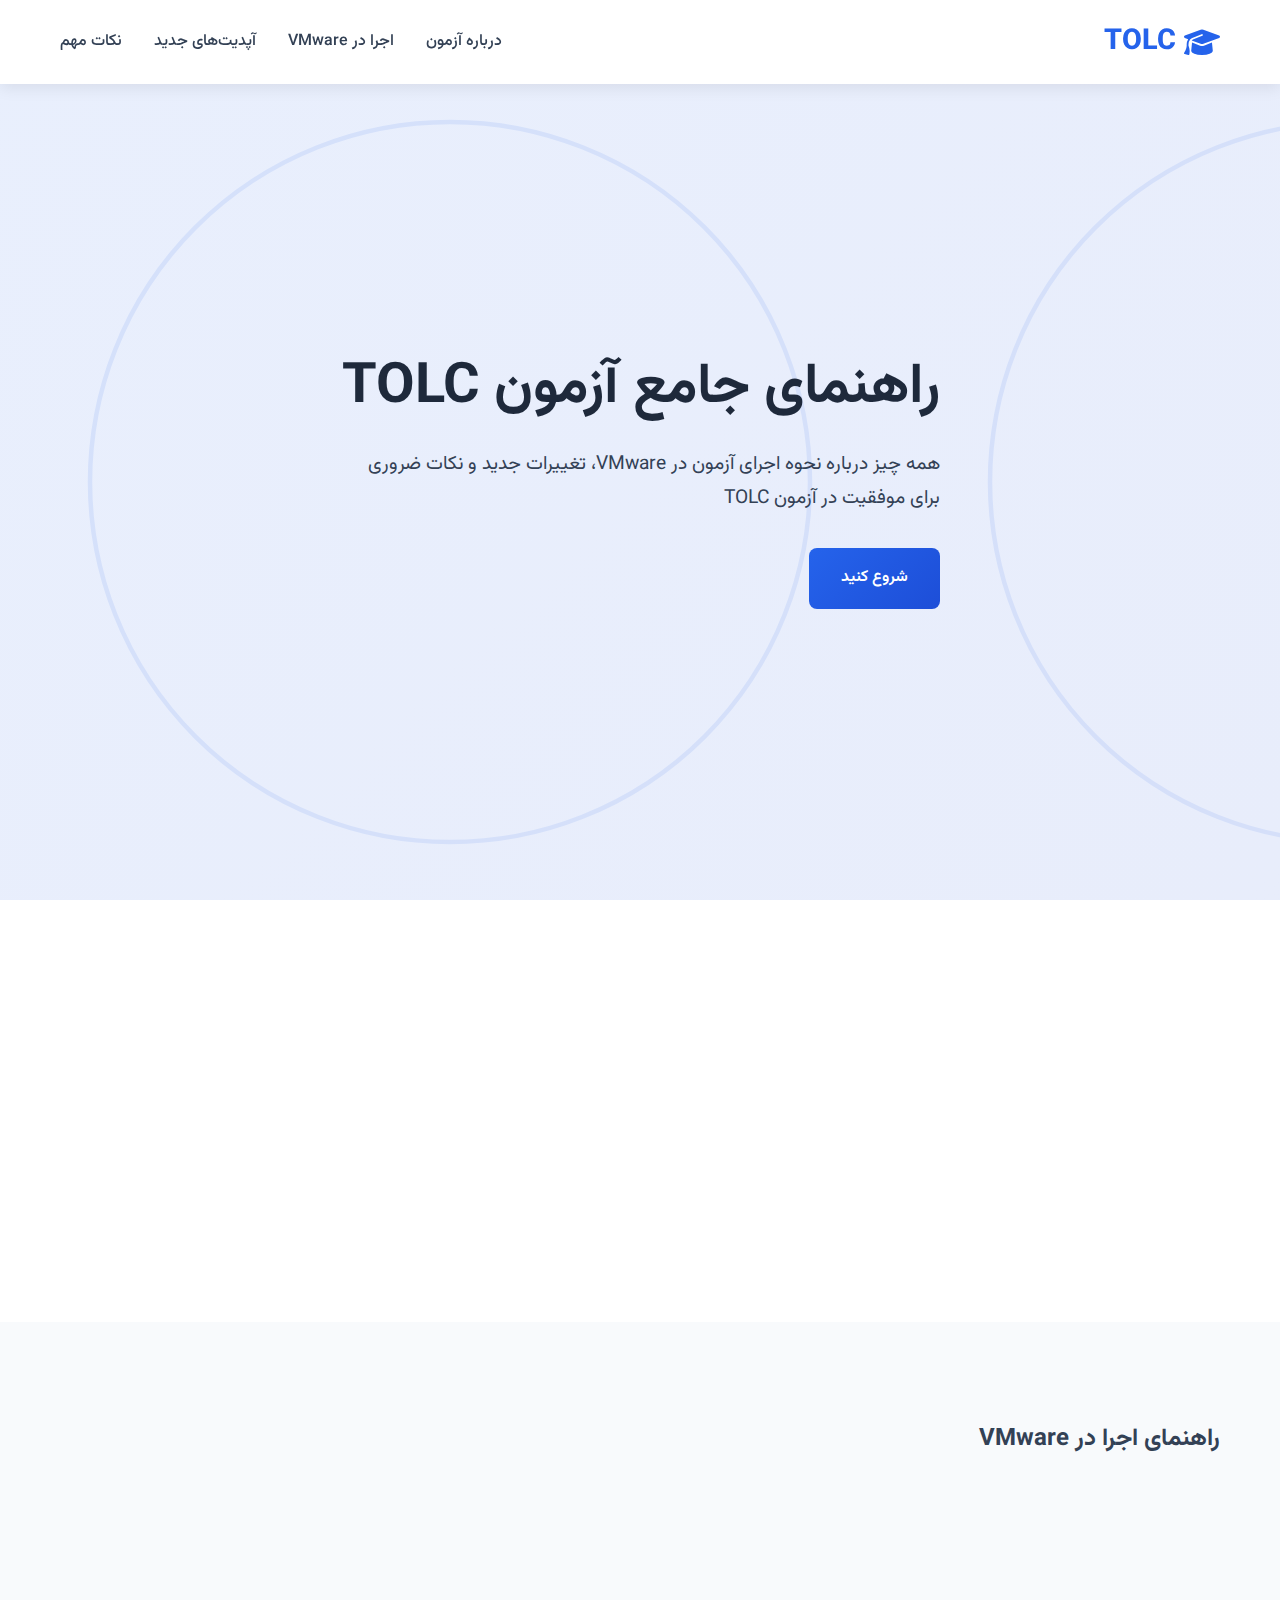
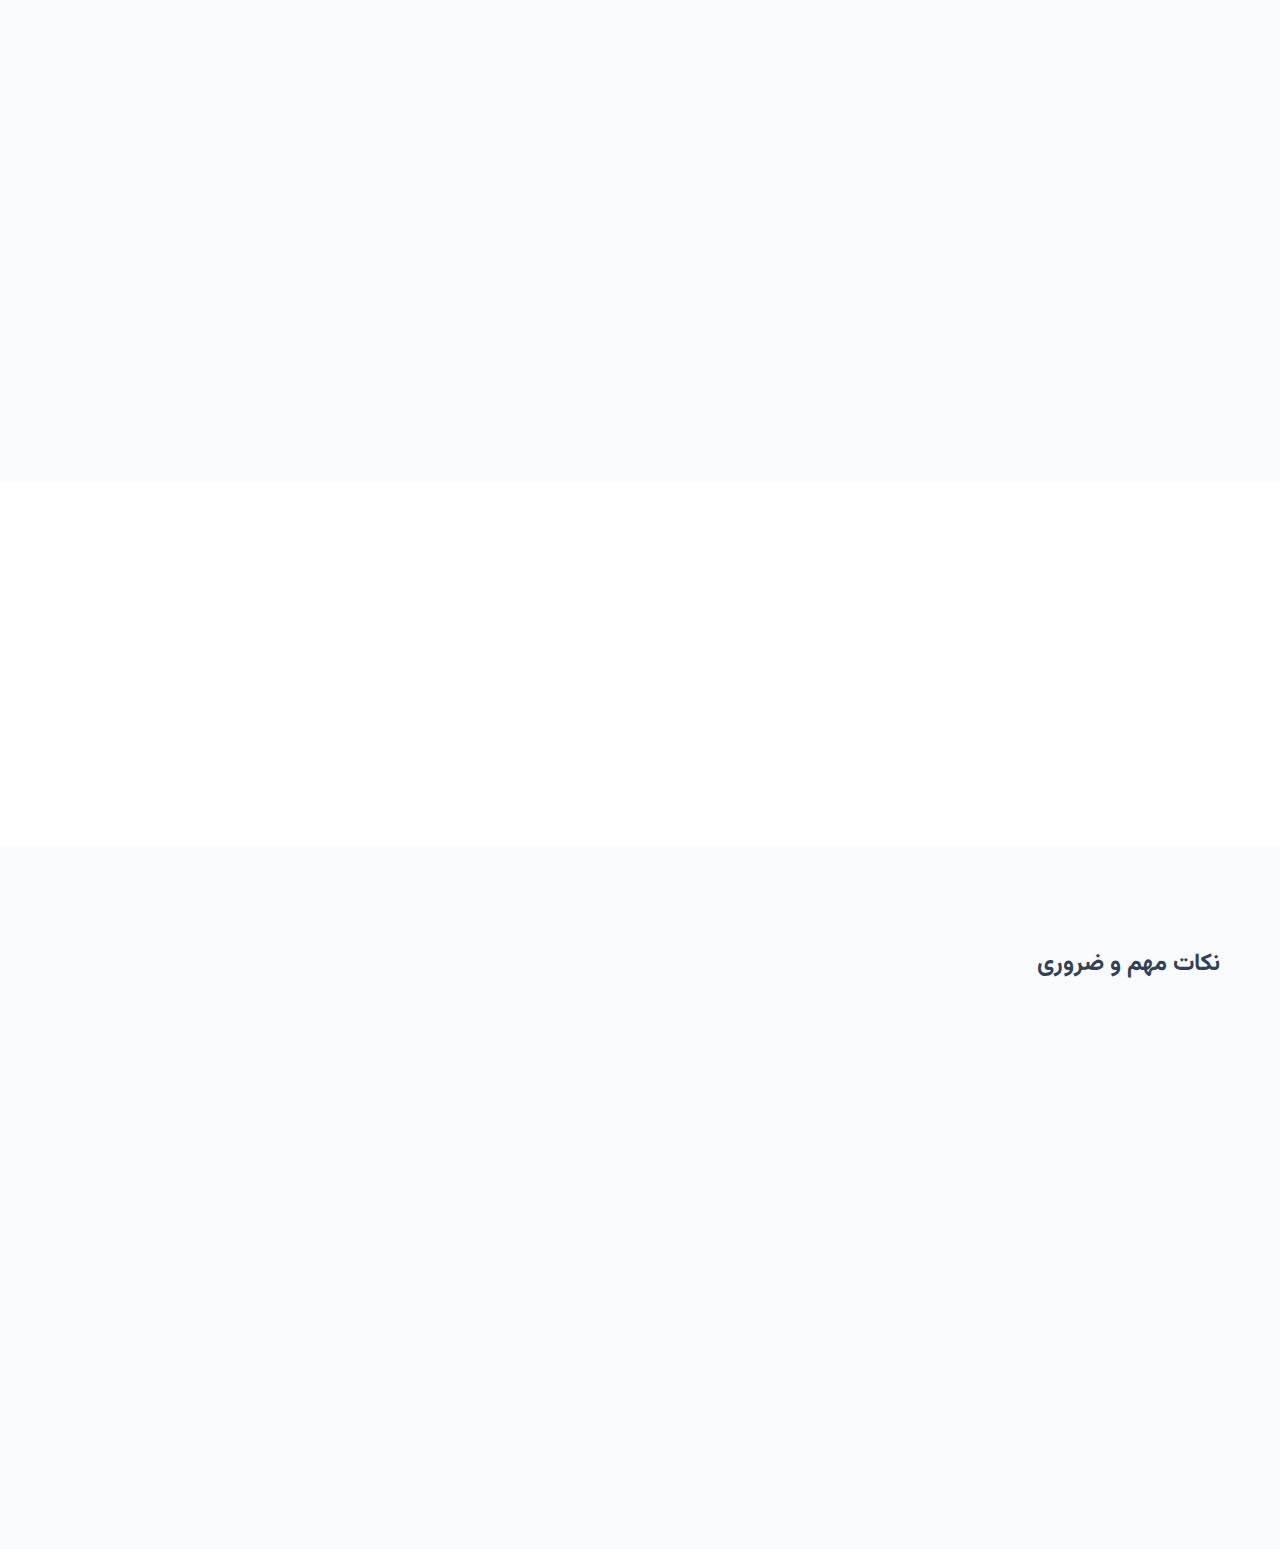
<file: tolc.html>
<!DOCTYPE html>
<html lang="fa" dir="rtl">
<head>
    <meta charset="UTF-8">
    <meta name="viewport" content="width=device-width, initial-scale=1.0">
    <title>راهنمای جامع آزمون TOLC | نحوه اجرا در VMware و آپدیت‌های جدید (2024)</title>
    <meta name="description" content="راهنمای کامل آزمون TOLC شامل نحوه اجرا در VMware، تغییرات جدید، نکات مهم و ضروری. همه چیز درباره آزمون TOLC با آخرین آپدیت‌ها." />
    <meta name="keywords" content="آزمون TOLC, راهنمای TOLC, اجرای TOLC در VMware, آپدیت TOLC, نکات TOLC, تولک, TOLC Test" />
    
    <link rel="preconnect" href="https://fonts.googleapis.com">
    <link rel="preconnect" href="https://fonts.gstatic.com" crossorigin>
    <link href="https://fonts.googleapis.com/css2?family=Vazirmatn:wght@300;400;500;600;700;800&display=swap" rel="stylesheet">
    
    <link rel="stylesheet" href="https://cdnjs.cloudflare.com/ajax/libs/font-awesome/6.4.2/css/all.min.css">

    <style>
        :root {
            --primary-color: #2563eb;
            --secondary-color: #1d4ed8;
            --accent-color: #60a5fa;
            --dark-color: #1e293b;
            --light-color: #f8fafc;
            --white-color: #ffffff;
            --text-color: #334155;
            --border-color: #e2e8f0;
            --shadow-light: 0 4px 15px rgba(0,0,0,0.08);
            --shadow-medium: 0 8px 25px rgba(0,0,0,0.12);
        }

        * {
            margin: 0;
            padding: 0;
            box-sizing: border-box;
        }

        body {
            font-family: 'Vazirmatn', sans-serif;
            line-height: 1.8;
            background-color: var(--white-color);
            color: var(--text-color);
            direction: rtl;
        }

        .container {
            max-width: 1200px;
            margin: 0 auto;
            padding: 0 20px;
        }

        /* نوار ناوبری */
        .navbar {
            background: var(--white-color);
            padding: 1rem 0;
            position: fixed;
            width: 100%;
            top: 0;
            z-index: 1000;
            box-shadow: var(--shadow-light);
            transition: all 0.3s ease;
        }

        .navbar.scrolled {
            padding: 0.5rem 0;
            background: rgba(255, 255, 255, 0.95);
            backdrop-filter: blur(10px);
        }

        .nav-content {
            display: flex;
            justify-content: space-between;
            align-items: center;
        }

        .logo {
            font-size: 1.8rem;
            font-weight: 800;
            color: var(--primary-color);
            text-decoration: none;
            display: flex;
            align-items: center;
            gap: 0.5rem;
        }

        .nav-links {
            display: flex;
            gap: 2rem;
            list-style: none;
        }

        .nav-links a {
            color: var(--text-color);
            text-decoration: none;
            font-weight: 500;
            transition: color 0.3s ease;
            position: relative;
        }

        .nav-links a::after {
            content: '';
            position: absolute;
            bottom: -5px;
            right: 0;
            width: 0;
            height: 2px;
            background: var(--primary-color);
            transition: width 0.3s ease;
        }

        .nav-links a:hover {
            color: var(--primary-color);
        }

        .nav-links a:hover::after {
            width: 100%;
        }

        /* هدر اصلی */
        .hero {
            min-height: 100vh;
            display: flex;
            align-items: center;
            background: linear-gradient(135deg, rgba(37, 99, 235, 0.1) 0%, rgba(29, 78, 216, 0.1) 100%);
            padding: 8rem 0 4rem;
            position: relative;
            overflow: hidden;
        }

        .hero::before {
            content: '';
            position: absolute;
            width: 100%;
            height: 100%;
            background: url('data:image/svg+xml,<svg xmlns="http://www.w3.org/2000/svg" viewBox="0 0 100 100"><circle cx="50" cy="50" r="40" fill="none" stroke="%232563eb" stroke-width="0.5" /></svg>');
            opacity: 0.1;
            animation: rotate 60s linear infinite;
        }

        @keyframes rotate {
            from { transform: rotate(0deg); }
            to { transform: rotate(360deg); }
        }

        .hero-content {
            position: relative;
            z-index: 1;
        }

        .hero h1 {
            font-size: 3.5rem;
            margin-bottom: 1.5rem;
            color: var(--dark-color);
            line-height: 1.2;
            animation: fadeInUp 1s ease;
        }

        .hero p {
            font-size: 1.2rem;
            color: var(--text-color);
            margin-bottom: 2rem;
            max-width: 600px;
            animation: fadeInUp 1s ease 0.2s;
            animation-fill-mode: both;
        }

        @keyframes fadeInUp {
            from {
                opacity: 0;
                transform: translateY(20px);
            }
            to {
                opacity: 1;
                transform: translateY(0);
            }
        }

        /* کارت‌های اطلاعات */
        .info-cards {
            display: grid;
            grid-template-columns: repeat(auto-fit, minmax(300px, 1fr));
            gap: 2rem;
            padding: 4rem 0;
        }

        .info-card {
            background: var(--white-color);
            padding: 2rem;
            border-radius: 1rem;
            box-shadow: var(--shadow-light);
            transition: all 0.3s ease;
            position: relative;
            overflow: hidden;
        }

        .info-card::before {
            content: '';
            position: absolute;
            top: 0;
            right: 0;
            width: 100%;
            height: 100%;
            background: linear-gradient(135deg, var(--primary-color) 0%, var(--secondary-color) 100%);
            opacity: 0;
            transition: opacity 0.3s ease;
            z-index: 0;
        }

        .info-card:hover {
            transform: translateY(-10px);
            box-shadow: var(--shadow-medium);
        }

        .info-card:hover::before {
            opacity: 0.05;
        }

        .info-card * {
            position: relative;
            z-index: 1;
        }

        .info-card h3 {
            font-size: 1.5rem;
            margin-bottom: 1rem;
            color: var(--dark-color);
        }

        .info-card p {
            color: var(--text-color);
            margin-bottom: 1.5rem;
        }

        /* نکات مهم */
        .important-notes {
            background: var(--light-color);
            padding: 6rem 0;
        }

        .note-card {
            background: var(--white-color);
            padding: 2rem;
            border-radius: 1rem;
            box-shadow: var(--shadow-light);
            margin-bottom: 2rem;
            border-right: 4px solid var(--primary-color);
            transition: all 0.3s ease;
        }

        .note-card:hover {
            transform: translateX(-10px);
            box-shadow: var(--shadow-medium);
        }

        .note-card h4 {
            color: var(--primary-color);
            margin-bottom: 1rem;
            font-size: 1.2rem;
        }

        /* دکمه‌ها */
        .btn {
            display: inline-block;
            padding: 1rem 2rem;
            background: linear-gradient(135deg, var(--primary-color) 0%, var(--secondary-color) 100%);
            color: var(--white-color);
            text-decoration: none;
            border-radius: 0.5rem;
            font-weight: 600;
            transition: all 0.3s ease;
            border: none;
            cursor: pointer;
        }

        .btn:hover {
            transform: translateY(-3px);
            box-shadow: 0 5px 15px rgba(37, 99, 235, 0.3);
        }

        /* انیمیشن‌های اضافی */
        @keyframes float {
            0% { transform: translateY(0px); }
            50% { transform: translateY(-10px); }
            100% { transform: translateY(0px); }
        }

        .floating {
            animation: float 4s ease-in-out infinite;
        }

        /* رسپانسیو */
        @media (max-width: 768px) {
            .nav-links {
                display: none;
            }

            .hero h1 {
                font-size: 2.5rem;
            }

            .info-cards {
                grid-template-columns: 1fr;
            }
        }
    </style>
</head>
<body>
    <nav class="navbar">
        <div class="container nav-content">
            <a href="#" class="logo">
                <i class="fas fa-graduation-cap"></i>
                TOLC
            </a>
            <ul class="nav-links">
                <li><a href="#about">درباره آزمون</a></li>
                <li><a href="#vmware">اجرا در VMware</a></li>
                <li><a href="#updates">آپدیت‌های جدید</a></li>
                <li><a href="#tips">نکات مهم</a></li>
            </ul>
        </div>
    </nav>

    <section class="hero">
        <div class="container hero-content">
            <h1>راهنمای جامع آزمون TOLC</h1>
            <p>همه چیز درباره نحوه اجرای آزمون در VMware، تغییرات جدید و نکات ضروری برای موفقیت در آزمون TOLC</p>
            <a href="#about" class="btn">شروع کنید</a>
        </div>
    </section>

    <section id="about" class="container">
        <div class="info-cards">
            <div class="info-card">
                <h3>معرفی آزمون TOLC</h3>
                <p>آزمون TOLC یک آزمون آنلاین است که برای ارزیابی دانشجویان متقاضی تحصیل در دانشگاه‌های ایتالیا برگزار می‌شود.</p>
                <a href="#" class="btn">اطلاعات بیشتر</a>
            </div>
            <div class="info-card">
                <h3>انواع آزمون</h3>
                <p>TOLC در چندین نوع مختلف برای رشته‌های گوناگون ارائه می‌شود، از جمله مهندسی، اقتصاد و علوم پایه.</p>
                <a href="#" class="btn">مشاهده جزئیات</a>
            </div>
            <div class="info-card floating">
                <h3>نحوه ثبت‌نام</h3>
                <p>مراحل ثبت‌نام، مدارک مورد نیاز و راهنمای پرداخت هزینه آزمون را در اینجا مشاهده کنید.</p>
                <a href="#" class="btn">شروع ثبت‌نام</a>
            </div>
        </div>
    </section>

    <section id="vmware" class="important-notes">
        <div class="container">
            <h2>راهنمای اجرا در VMware</h2>
            <div class="note-card">
                <h4>پیش‌نیازهای سیستمی</h4>
                <ul>
                    <li>VMware Workstation Pro نسخه 16 یا بالاتر</li>
                    <li>حداقل 8GB RAM</li>
                    <li>پردازنده چهار هسته‌ای یا بالاتر</li>
                    <li>حداقل 50GB فضای خالی هارد دیسک</li>
                </ul>
            </div>
            <div class="note-card">
                <h4>مراحل نصب و راه‌اندازی</h4>
                <ol>
                    <li>دانلود و نصب VMware Workstation Pro</li>
                    <li>دانلود ایمیج ویندوز 10 مخصوص TOLC</li>
                    <li>ایجاد ماشین مجازی جدید</li>
                    <li>پیکربندی تنظیمات سیستم</li>
                </ol>
            </div>
        </div>
    </section>

    <section id="updates" class="container">
        <div class="info-cards">
            <div class="info-card">
                <h3>آپدیت‌های 2024</h3>
                <ul>
                    <li>پشتیبانی از macOS</li>
                    <li>بهبود سیستم نظارت</li>
                    <li>رابط کاربری جدید</li>
                    <li>پایداری بیشتر اتصال</li>
                </ul>
            </div>
            <div class="info-card">
                <h3>تغییرات اخیر</h3>
                <p>آخرین تغییرات و بهبودهای اعمال شده در سیستم آزمون TOLC را مشاهده کنید.</p>
            </div>
        </div>
    </section>

    <section id="tips" class="important-notes">
        <div class="container">
            <h2>نکات مهم و ضروری</h2>
            <div class="note-card">
                <h4>قبل از آزمون</h4>
                <ul>
                    <li>تست کامل سیستم و اتصال اینترنت</li>
                    <li>اطمینان از شارژ کافی لپ‌تاپ</li>
                    <li>آماده‌سازی مدارک شناسایی</li>
                </ul>
            </div>
            <div class="note-card">
                <h4>حین آزمون</h4>
                <ul>
                    <li>عدم استفاده از برنامه‌های دیگر</li>
                    <li>حفظ اتصال دائم به اینترنت</li>
                    <li>توجه به زمان‌بندی هر بخش</li>
                </ul>
            </div>
        </div>
    </section>

    <script>
        // انیمیشن نوار ناوبری هنگام اسکرول
        window.addEventListener('scroll', () => {
            const navbar = document.querySelector('.navbar');
            if (window.scrollY > 50) {
                navbar.classList.add('scrolled');
            } else {
                navbar.classList.remove('scrolled');
            }
        });

        // انیمیشن ظاهر شدن المان‌ها هنگام اسکرول
        const observerOptions = {
            threshold: 0.1
        };

        const observer = new IntersectionObserver((entries) => {
            entries.forEach(entry => {
                if (entry.isIntersecting) {
                    entry.target.style.opacity = '1';
                    entry.target.style.transform = 'translateY(0)';
                }
            });
        }, observerOptions);

        document.querySelectorAll('.info-card, .note-card').forEach(el => {
            el.style.opacity = '0';
            el.style.transform = 'translateY(20px)';
            el.style.transition = 'all 0.6s ease';
            observer.observe(el);
        });
    </script>
</body>
</html>
</file>
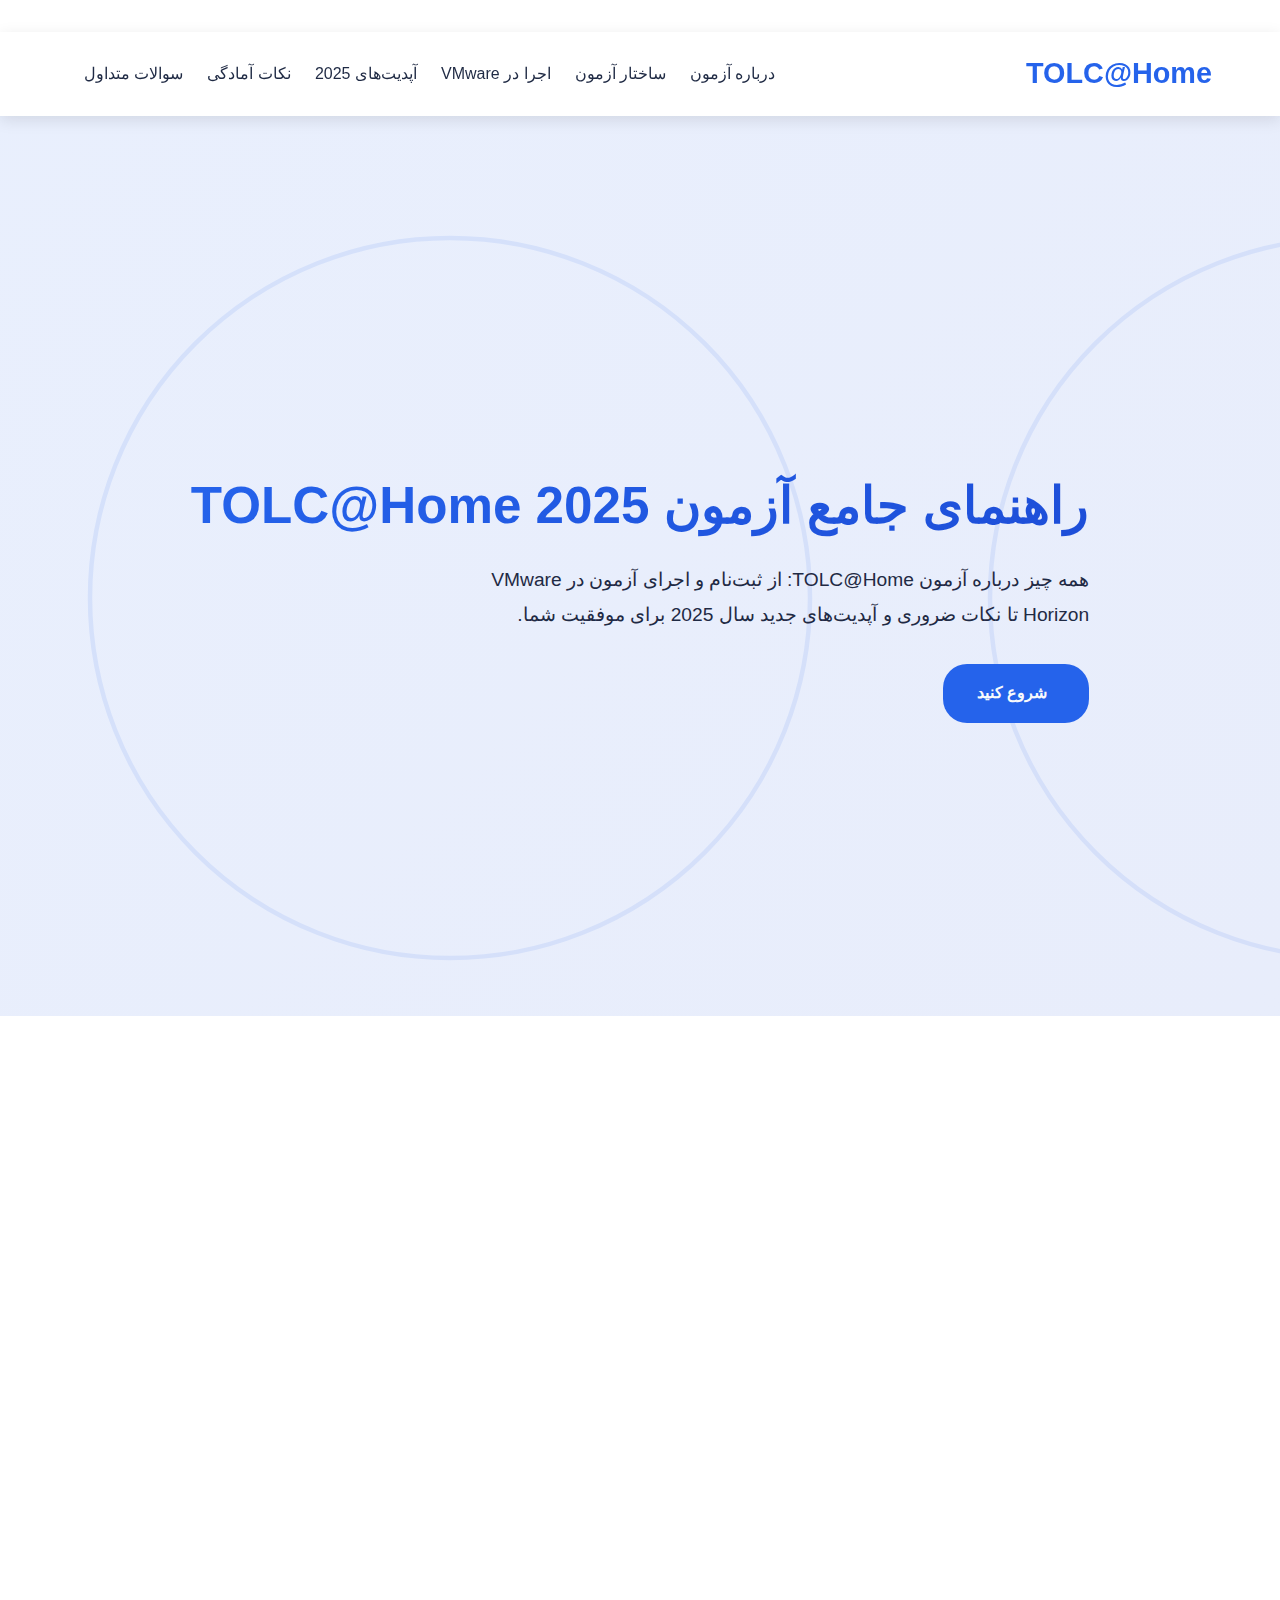
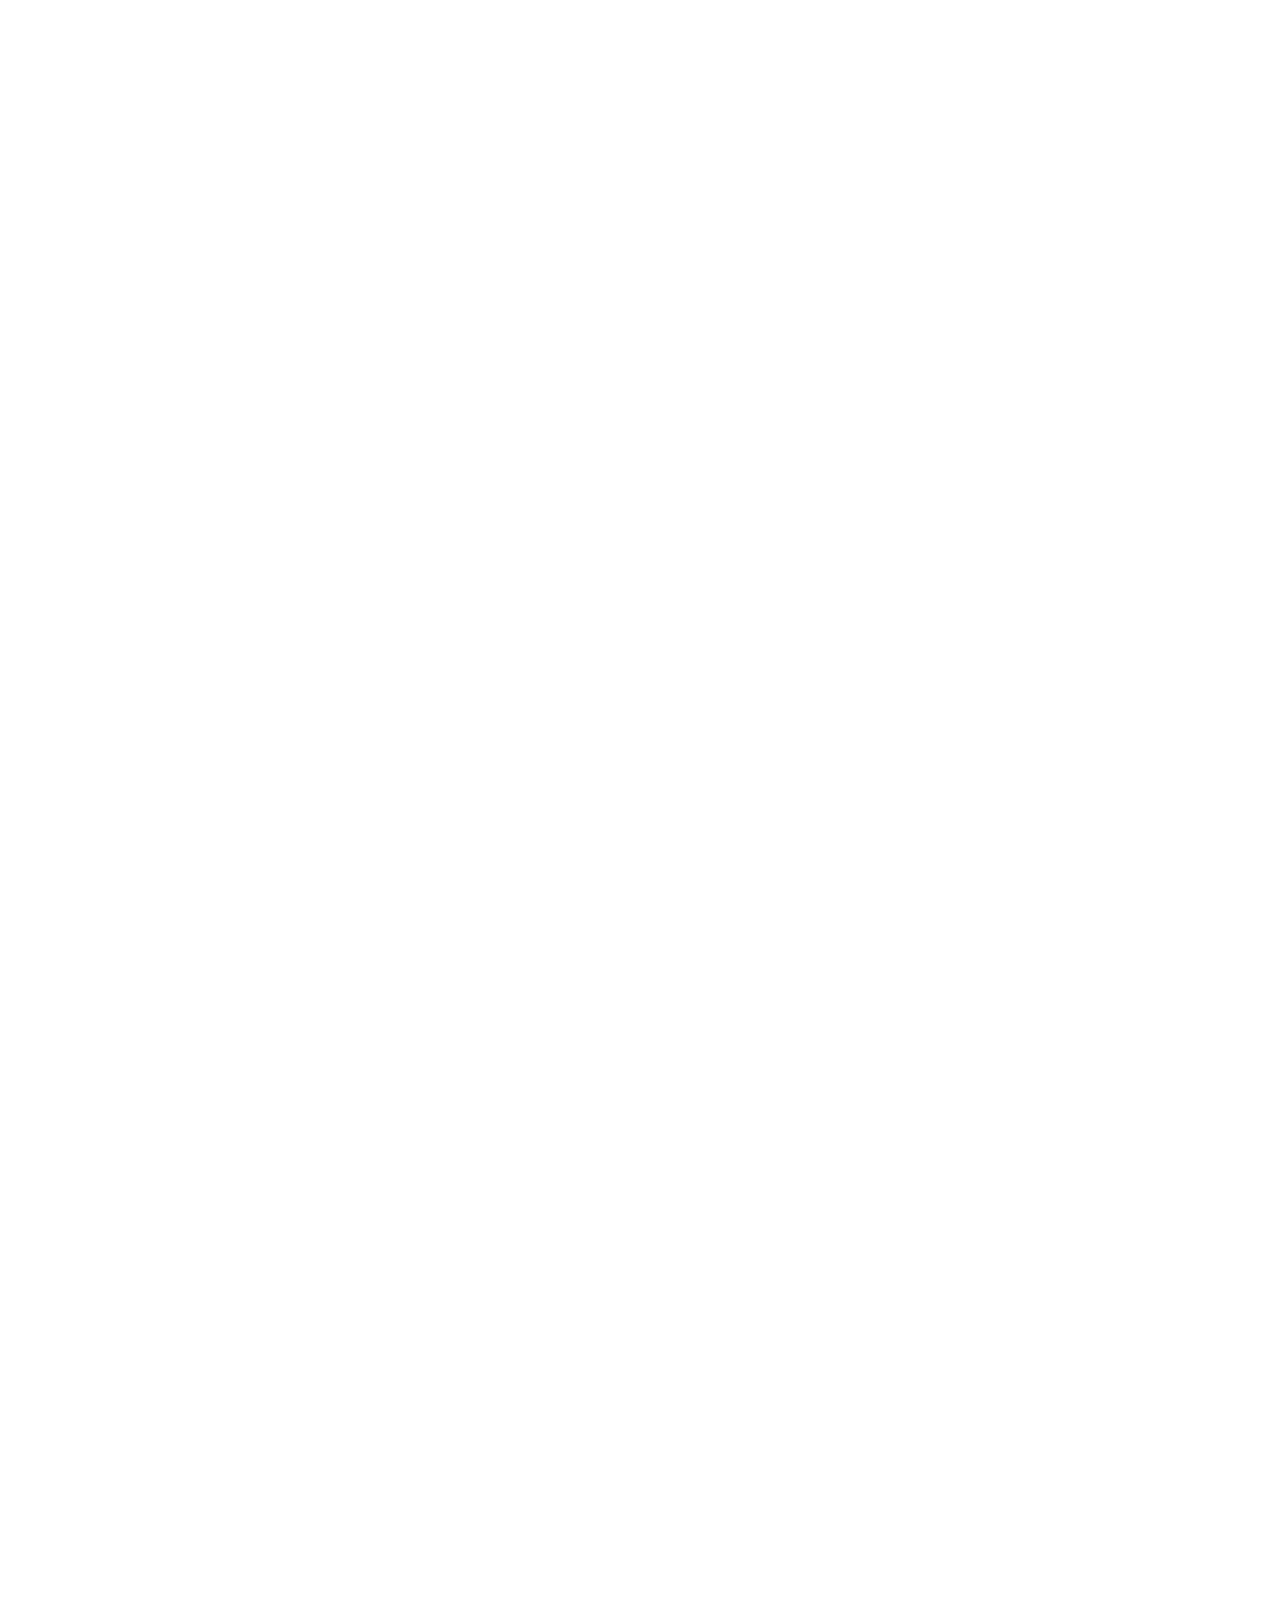
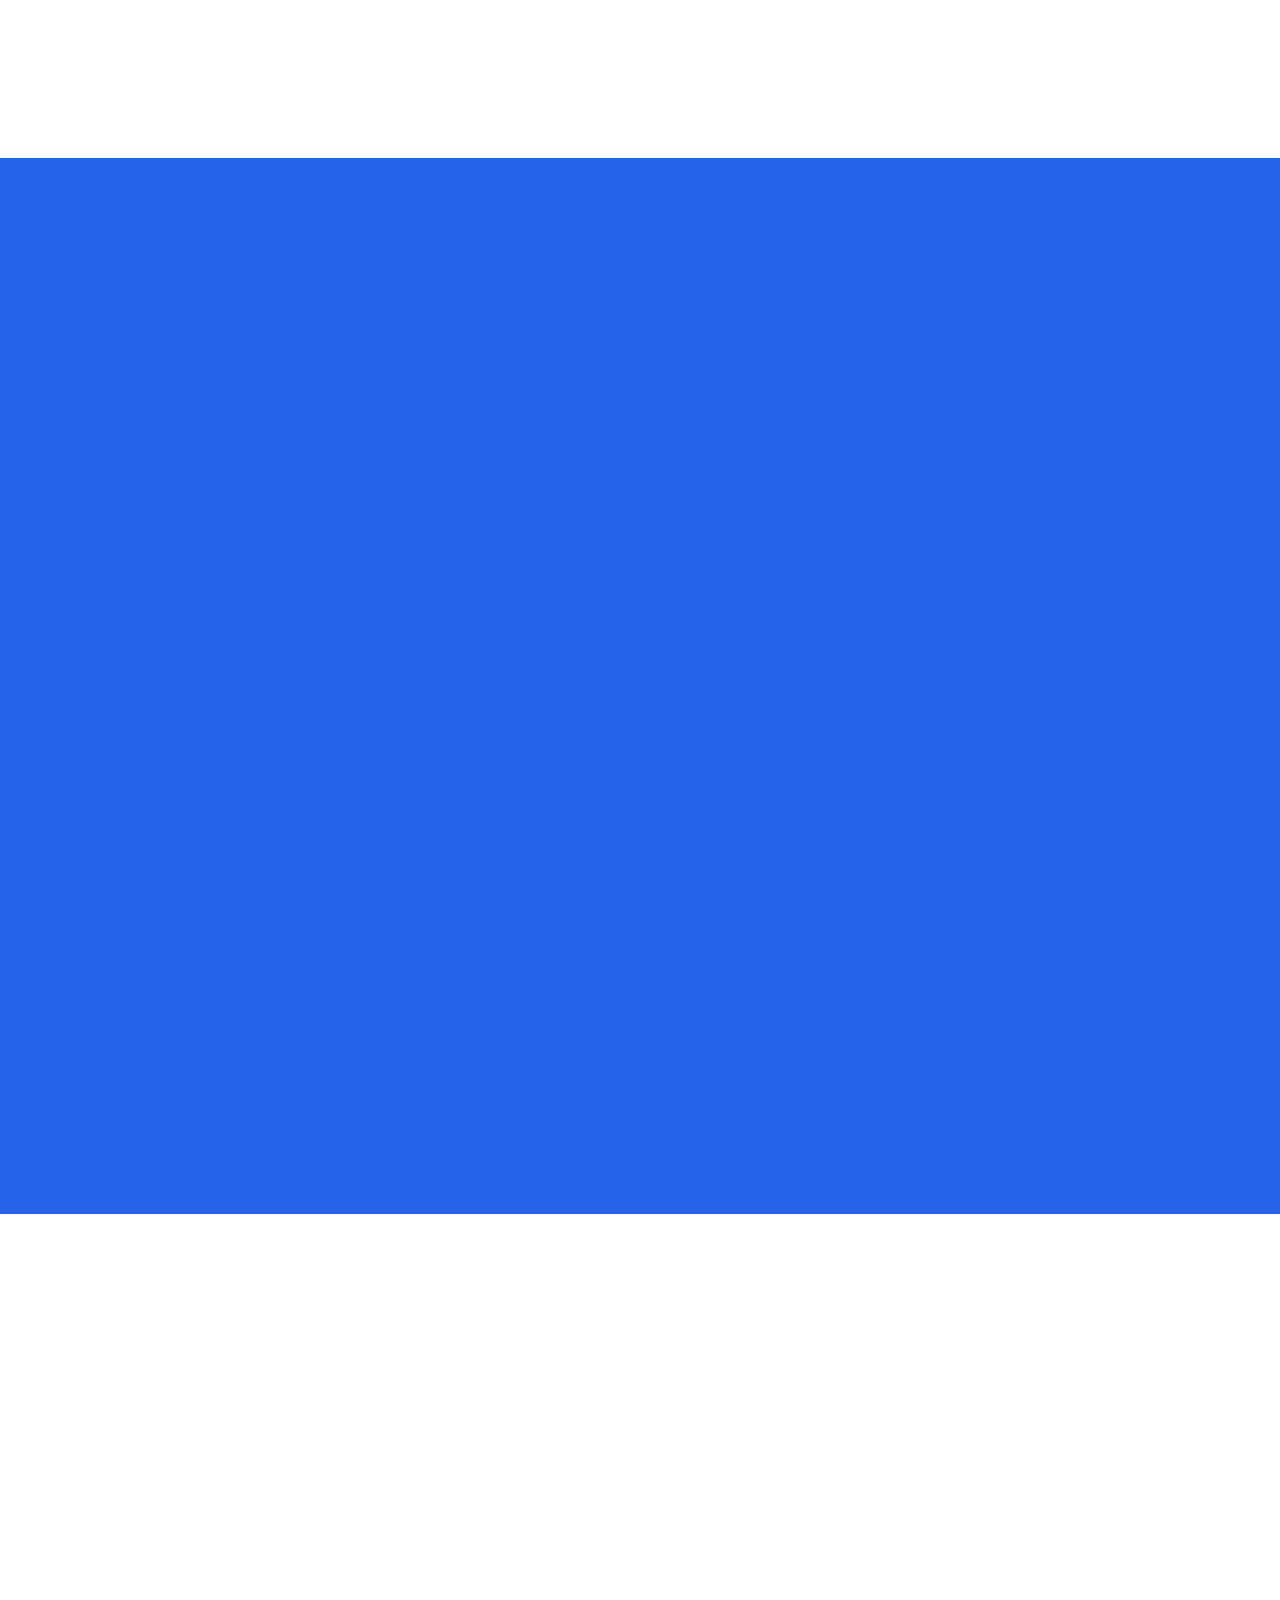
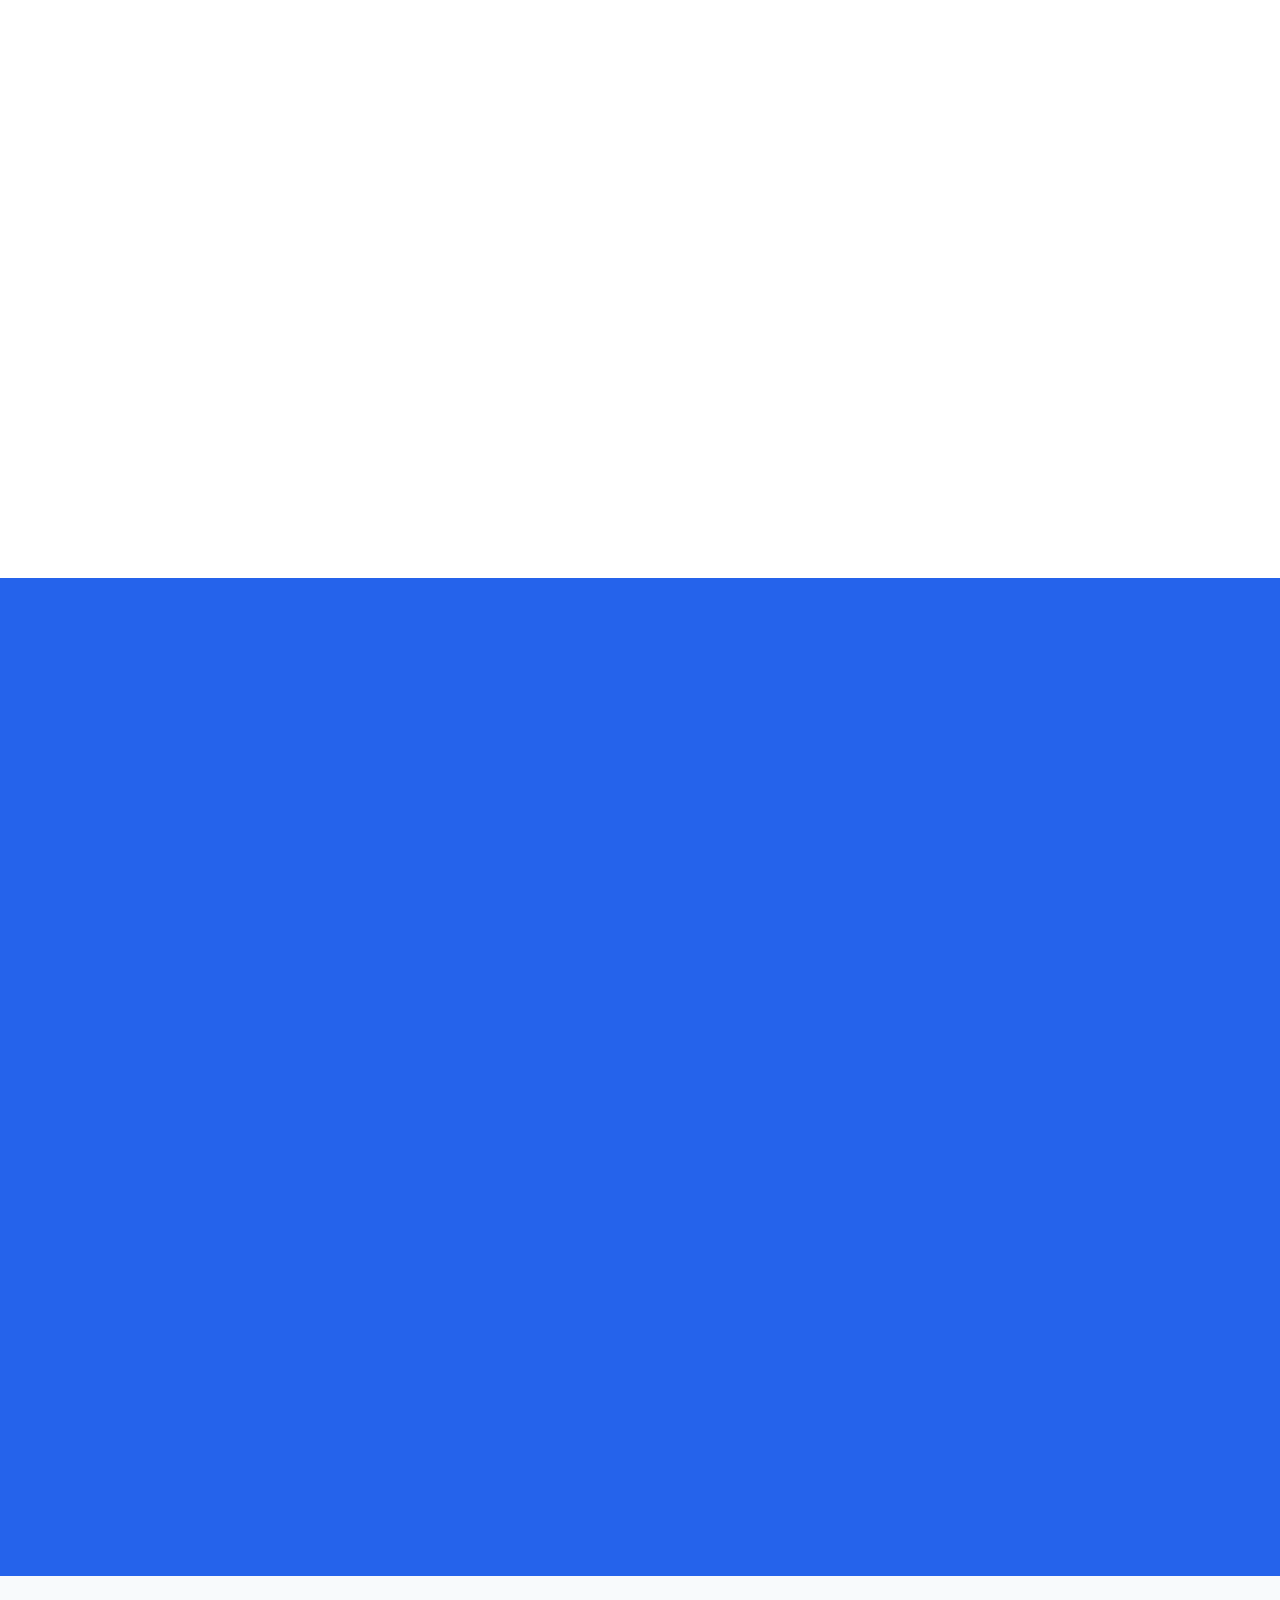
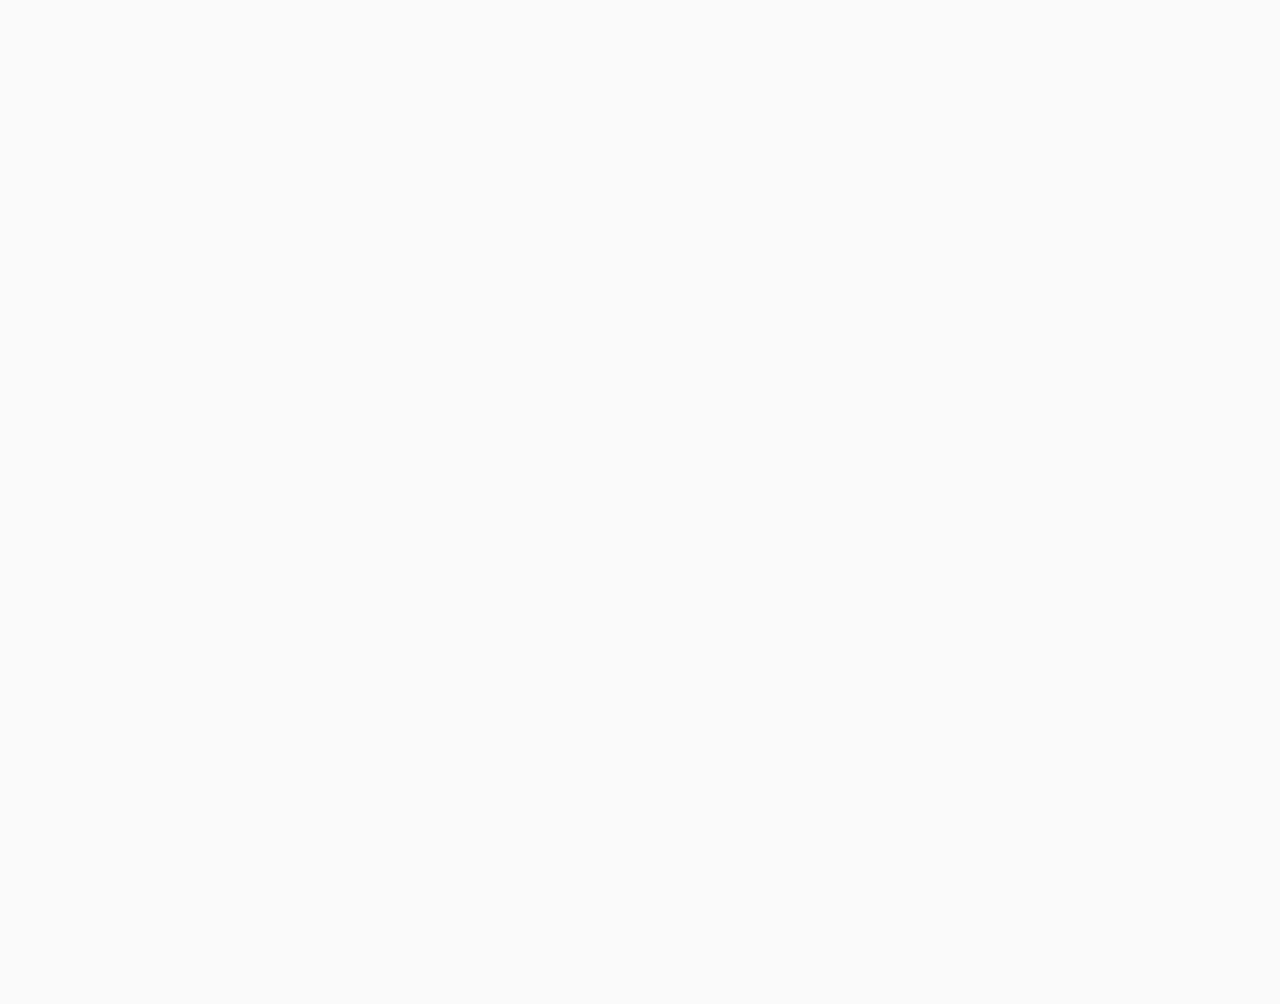
<file: Tolc@Home.html>
<!DOCTYPE html>
<html lang="fa" dir="rtl">
<head>
    <meta charset="UTF-8">
    <meta name="viewport" content="width=device-width, initial-scale=1.0">
    <title>راهنمای جامع آزمون TOLC@Home 2025 | نحوه اجرا و نکات آمادگی</title>
    <meta name="description" content="راهنمای کامل آزمون TOLC@Home 2025 شامل نحوه اجرا در VMware Horizon، تغییرات جدید، الزامات فنی، نکات آمادگی و سوالات متداول برای موفقیت در آزمون. شروع کنید!" />
    <meta name="keywords" content="آزمون TOLC, TOLC@Home, VMware Horizon, راهنمای TOLC 2025, نکات آزمون TOLC, نمونه سوالات TOLC, آمادگی آزمون TOLC, تولک آنلاین, آزمون آنلاین ایتالیا" />
    <meta property="og:title" content="راهنمای جامع آزمون TOLC@Home 2025" />
    <meta property="og:description" content="همه چیز درباره آزمون TOLC@Home، نحوه اجرا در VMware Horizon، آپدیت‌های 2025، و نکات ضروری برای موفقیت." />
    <meta property="og:image" content="https://www.cisiaonline.it/wp-content/uploads/2023/01/tolc-home.jpg" />
    <meta property="og:url" content="https://www.cisiaonline.it/tolc-guide-2025" />
    <meta name="twitter:card" content="summary_large_image" />
    <meta property="og:site_name" content="CISIA - TOLC@Home" />
    <meta property="og:type" content="article" />
    <meta name="twitter:image" content="https://www.cisiaonline.it/wp-content/uploads/2023/01/tolc-home.jpg" />
    <meta name="twitter:title" content="راهنمای جامع آزمون TOLC@Home 2025" />
    <meta name="twitter:description" content="راهنمای کامل برای موفقیت در آزمون TOLC@Home 2025 با جزئیات VMware Horizon و نکات آمادگی." />
    <link rel="stylesheet" href="https://cdnjs.cloudflare.com/ajax/libs/font-awesome/6.6.0/css/all.min.css" integrity="sha512-Kc323vGBEqzTmouAECnVceyQqyqdsSiqLQISBL29aUW4U/M7pSPA/gEUZQqv1cwx4OnYxTxve5UMg5GT6L4JJg==" crossorigin="anonymous" referrerpolicy="no-referrer" />
    <link rel="canonical" href="https://www.cisiaonline.it/tolc-guide-2025" />
    <link rel="icon" href="https://www.cisiaonline.it/favicon.ico" type="image/x-icon" />
    <meta name="robots" content="index, follow" />
    <meta http-equiv="content-language" content="fa" />
    <meta name="author" content="xAI - Grok 3" />
    <meta name="date" content="2025-07-09" />
    <style>
        :root {
            --primary-color: #2563eb;
            --secondary-color: #1d4ed8;
            --accent-color: #60a5fa;
            --dark-color: #1e273b;
            --light-color: #f8fafc;
            --white-color: #ffffff;
            --text-color: #1f2a44;
            --titel-color: #ffffff;
            --border-color: #e2e8f0;
            --shadow-light: 0 4px 15px rgba(0, 0, 0, 0.1);
            --shadow-medium: 0 8px 25px rgba(0, 0, 0, 0.15);
            --success-color: #10b981;
            --warning-color: #f59e0b;
            --error-color: #ef4444;
        }

        [data-theme="dark"] {
            --white-color: #2d3738;
            --light-color: #ffffff;
            --text-color: #d1d5eb;
            --border-color: #6b7280;
            --dark-color: #3bd1f6;
            --accent-color: #93c5fd;
            --titel-color: #7be0ff;
        }

        * {
            margin: 0;
            padding: 0;
            box-sizing: border-box;
        }

        body {
            font-family: 'Vazirmatn', sans-serif;
            line-height: 1.8;
            background-color: var(--white-color);
            color: var(--text-color);
            direction: var(--primary-color);
            color: var(--text-color);
            transition: background-color 0.3s ease, color 0.3s ease;
        }

        .container {
            max-width: 1200px;
            margin: 0 auto;
            padding: 0 20px;
        }

        /* کادرهای تیتر اصلی */
        .section-title {
            display: inline-block;
            background: linear-gradient(135deg, var(--primary-color) 0%, var(--secondary-color) 100%);
            color: var(--titel-color);
            padding: 0.75rem 2rem;
            border-radius: 12px;
            box-shadow: var(--shadow-light);
            margin-bottom: 2rem;
            margin-top: 2rem;
            text-align: center;
            font-weight: 700;
            font-size: 2.2rem;
            position: relative;
            transition: transform 0.3s ease, box-shadow 0.3s ease;
        }

        .section-title::before {
            content: '\f0d7';
            font-family: 'Font Awesome 6 Free';
            font-weight: 900;
            position: absolute;
            bottom: -1rem;
            right: 50%;
            transform: translateX(50%);
            color: var(--text-color);
            font-size: 1.2rem;
            opacity: 0.3;
        }

        .section-title:hover {
            transform: translateY(-4px);
            box-shadow: var(--shadow-medium);
        }

        /* نوار ناوبری */
        .navbar {
            background: var(--white-color);
            padding: 1rem 0;
            position: sticky;
            margin-top: 32px;
            top: 0;
            z-index: 1000;
            box-shadow: var(--shadow-light);
            transition: all 0.3s ease;
        }

        .navbar.scrolled {
            background: rgba(255, 255, 255, 0.95);
            backdrop-filter: blur(10px);
        }

        .nav-content {
            display: flex;
            justify-content: space-between;
            align-items: center;
        }

        .logo {
            font-size: 1.8rem;
            font-weight: 700;
            color: var(--primary-color);
            text-decoration: none;
            display: flex;
            align-items: center;
            gap: 0.5rem;
        }

        .logo i {
            font-size: 1.6rem;
            color: var(--primary-color);
        }

        .nav-links {
            display: flex;
            gap: 1.5rem;
            list-style: none;
            align-items: center;
        }

        .nav-links a {
            color: var(--text-color);
            text-decoration: none;
            font-weight: 500;
            font-size: 1rem;
            transition: color 0.3s ease;
            position: relative;
        }

        .nav-links a:hover::after {
            width: 100%;
        }

        .nav-links a::after {
            content: '';
            position: absolute;
            bottom: -4px;
            right: 0;
            width: 0;
            height: 2px;
            background: var(--primary-color);
            transition: width 0.3s ease;
        }

        .nav-links a:hover {
            color: var(--primary-color);
        }

        .nav-links .theme-toggle {
            background: none;
            border: none;
            font-size: 1.2rem;
            cursor: pointer;
            color: var(--text-color);
            transition: color 0.3s ease;
            padding: 0;
            margin: 0;
        }

        .nav-links .theme-toggle:hover {
            color: var(--primary-color);
        }

        .hamburger {
            display: none;
            font-size: 1.5rem;
            cursor: pointer;
            color: var(--primary-color);
        }

        .mobile-nav {
            display: none;
            flex-direction: column;
            position: absolute;
            top: 60px;
            right: 0;
            width: 100%;
            background: var(--white-color);
            box-shadow: var(--shadow-light);
            padding: 1rem;
            transition: all 0.3s ease;
        }

        .mobile-nav.active {
            display: flex;
        }

        .mobile-nav li {
            margin: 0.8rem 0;
        }

        .mobile-nav .theme-toggle {
            background: none;
            border: none;
            font-size: 1.2rem;
            cursor: pointer;
            color: var(--text-color);
            transition: color 0.3s ease;
            padding: 0.5rem 0;
            text-align: right;
        }

        .mobile-nav .theme-toggle:hover {
            color: var(--primary-color);
        }

        /* غیرفعال کردن منوی همبرگری در موبایل */
        @media (max-width: 768px) {
            .hamburger {
                display: none !important;
            }
            .mobile-nav {
                display: none !important;
            }
            .nav-links {
                display: flex !important;
                flex-direction: row;
                width: 100%;
                justify-content: flex-end;
            }
            .nav-links a, .nav-links .theme-toggle {
                margin-left: 1rem;
            }
        }

        .hero {
            min-height: 100vh;
            display: flex;
            align-items: center;
            background: linear-gradient(135deg, rgba(37, 99, 235, 0.1) 0%, rgba(29, 78, 216, 0.1) 100%);
            padding: 8rem 0 4rem;
            position: relative;
            overflow: hidden;
        }

        .hero::before {
            content: '';
            position: absolute;
            width: 100%;
            height: 100%;
            background: url('data:image/svg+xml,<svg xmlns="http://www.w3.org/2000/svg" viewBox="0 0 100 100"><circle cx="50" cy="50" r="40" fill="none" stroke="%232563eb" stroke-width="0.5" /></svg>');
            opacity: 0.1;
            animation: rotate 60s linear infinite;
        }

        @keyframes rotate {
            from { transform: rotate(0deg); }
            to { transform: rotate(360deg); }
        }
        

        .hero-content {
            position: relative;
            z-index: 1;
        }

        .hero h1 {
            font-size: 3.2rem;
            margin-bottom: 1.5rem;
            color: var(--dark-color);
            line-height: 1.3;
            background: linear-gradient(135deg, var(--primary-color) 0%, var(--secondary-color) 100%);
            -webkit-background-clip: text;
            background-clip: text;
            color: transparent;
        }

        .hero p {
            font-size: 1.2rem;
            color: var(--text-color);
            margin-bottom: 2rem;
            max-width: 600px;
        }

        /* دکمه‌ها */
        .btn {
            display: inline-flex;
            align-items: center;
            gap: 0.5rem;
            padding: 0.8rem 2rem;
            background: var(--primary-color);
            color: var(--light-color);
            text-decoration: none;
            border-radius: 1.5rem;
            font-weight: 600;
            font-size: 1rem;
            transition: all 0.3s ease;
            border: 2px solid transparent;
        }

        .btn:hover {
            background: var(--secondary-color);
            transform: translateY(-3px);
            box-shadow: 0 4px 15px rgba(37, 99, 235, 0.3);
        }

        .btn i {
            font-size: 1.1rem;
        }

        /* کارت‌های اطلاعات */
        .info-cards {
            display: grid;
            grid-template-columns: repeat(2, 1fr);
            gap: 2rem;
            padding: 4rem 0;
        }

        .info-card {
            background: var(--white-color);
            padding: 2rem;
            border-radius: 1rem;
            box-shadow: var(--shadow-light);
            transition: transform 0.5s cubic-bezier(0.4, 0, 0.2, 1), opacity 0.5s ease, box-shadow 0.5s ease;
        }

        .info-card:hover {
            transform: translateY(-8px) scale(1.02);
            box-shadow: var(--shadow-medium);
        }

        .info-card h3 {
            font-size: 1.5rem;
            margin-bottom: 1rem;
            color: var(--dark-color);
            position: relative;
            padding-bottom: 0.5rem;
        }

        .info-card h3::after {
            content: '';
            position: absolute;
            bottom: 0;
            right: 0;
            width: 50px;
            height: 3px;
            background: var(--primary-color);
            border-radius: 2px;
        }

        .info-card h3::before {
            content: '\f05b';
            font-family: 'Font Awesome 6 Free';
            font-weight: 900;
            margin-left: 0.5rem;
            color: var(--accent-color);
            font-size: 1rem;
        }

        .info-card p {
            color: var(--text-color);
            margin-bottom: 1.5rem;
            font-size: 1rem;
        }

        .info-card ul {
            list-style: none;
            padding-right: 1.2rem;
        }

        .info-card li {
            margin-bottom: 0.6rem;
            position: relative;
            padding-right: 1.2rem;
        }

        .info-card li::before {
            content: '✔';
            position: absolute;
            right: 0;
            color: var(--success-color);
            font-size: 1rem;
        }

        /* نکات مهم */
        .important-notes {
            background: var(--primary-color);
            padding: 5rem 0;
        }

        .note-cards {
            display: grid;
            grid-template-columns: repeat(2, 1fr);
            gap: 2rem;
        }

        .note-card {
            background: var(--white-color);
            padding: 2rem;
            border-radius: 1rem;
            box-shadow: var(--shadow-light);
            border-right: 4px solid var(--primary-color);
            transition: transform 0.5s cubic-bezier(0.4, 0, 0.2, 1), opacity 0.5s ease;
        }

        .note-card:hover {
            transform: translateX(-8px) scale(1.02);
        }

        .note-card h4 {
            color: var(--accent-color);
            margin-bottom: 1rem;
            font-size: 1.3rem;
            position: relative;
            padding-bottom: 0.5rem;
        }

        .note-card h4::after {
            content: '';
            position: absolute;
            bottom: 0;
            right: 0;
            width: 40px;
            height: 2px;
            background: var(--secondary-color);
            border-radius: 2px;
        }

        .note-card h4::before {
            content: '\f058';
            font-family: 'Font Awesome 6 Free';
            font-weight: 900;
            margin-left: 0.5rem;
            color: var(--accent-color);
            font-size: 1rem;
        }

        .note-card ul, .note-card ol {
            padding-right: 1.2rem;
            color: var(--accent-color);
        }

        .note-card li {
            margin-bottom: 0.6rem;
        }

        /* ساختار آزمون */
        .exam-structure {
            padding: 5rem 0;
        }

        .exam-structure .section-title {
            text-align: center;
        }

        /* پرسش‌های متداول */
        .faq {
            background: var(--light-color);
            padding: 5rem 0;
        }

        .faq .section-title {
            text-align: center;
        }

        .faq-item {
            background: var(--white-color);
            padding: 1.5rem;
            border-radius: 0.8rem;
            box-shadow: var(--shadow-light);
            margin-bottom: 1rem;
            cursor: pointer;
            transition: all 0.3s ease;
        }

        .faq-item.active {
            box-shadow: var(--shadow-medium);
        }

        .faq-item h4 {
            color: var(--primary-color);
            margin-bottom: 0.8rem;
            font-size: 1.2rem;
            display: flex;
            justify-content: space-between;
            align-items: center;
            position: relative;
            padding-bottom: 0.5rem;
        }

        .faq-item h4::after {
            content: '\f078';
            font-family: 'Font Awesome 6 Free';
            font-weight: 900;
            font-size: 0.9rem;
            color: var(--text-color);
            transition: transform 0.3s ease;
        }

        .faq-item.active h4::after {
            transform: rotate(180deg);
        }

        .faq-item h4::before {
            content: '\f059';
            font-family: 'Font Awesome 6 Free';
            font-weight: 900;
            margin-left: 0.5rem;
            color: var(--accent-color);
            font-size: 1rem;
        }

        .faq-item .answer {
            display: none;
            font-size: 1rem;
            color: var(--text-color);
        }

        .faq-item.active .answer {
            display: block;
        }

        /* دکمه بازگشت به بالا */
        .back-to-top {
            position: fixed;
            bottom: 20px;
            left: 20px;
            background: var(--primary-color);
            color: var(--white-color);
            padding: 0.8rem 1rem;
            border-radius: 50%;
            font-size: 1.2rem;
            cursor: pointer;
            display: none;
            box-shadow: var(--shadow-light);
            transition: all 0.3s ease;
        }

        .back-to-top:hover {
            background: var(--secondary-color);
            transform: scale(1.1);
        }

        .back-to-top.visible {
            display: block;
        }

        /* نوار پیشرفت */
        .progress-bar {
            position: fixed;
            top: 0;
            left: 0;
            width: 0;
            height: 4px;
            background: var(--primary-color);
            z-index: 2000;
            transition: width 0.3s ease;
        }

        /* فوتر */
        .footer {
            background: var(--dark-color);
            color: var(--white-color);
            padding: 3rem 0;
            text-align: center;
        }

        .footer a {
            color: var(--accent-color);
            text-decoration: none;
            transition: color 0.3s ease;
        }

        .footer a:hover {
            color: var(--white-color);
        }

        .footer-links {
            display: flex;
            justify-content: center;
            gap: 1.5rem;
            margin-bottom: 1rem;
        }

        /* رسپانسیو */
        @media (max-width: 768px) {
            .hero h1 {
                font-size: 2.5rem;
            }

            .hero p {
                font-size: 1rem;
            }

            .info-cards, .note-cards {
                grid-template-columns: 1fr;
            }

            .section-title {
                font-size: 1.8rem;
                padding: 0.5rem 1.5rem;
            }
        }

        @media (max-width: 480px) {
            .hero h1 {
                font-size: 2rem;
            }

            .btn {
                padding: 0.7rem 1.5rem;
                font-size: 0.9rem;
            }

            .section-title {
                font-size: 1.6rem;
            }
        }
    </style>
</head>
<body>
    <div class="progress-bar"></div>
    <nav class="navbar" role="navigation" aria-label="نوار ناوبری اصلی">
        <div class="container nav-content">
            <a href="#" class="logo" aria-label="لوگوی TOLC@Home">
                <i class="fas fa-graduation-cap"></i>
                TOLC@Home
            </a>
            <div class="nav-actions">
                <div class="hamburger" aria-label="منوی موبایل">
                    <i class="fas fa-bars"></i>
                </div>
            </div>
            <ul class="nav-links">
                <li><a href="#about">درباره آزمون</a></li>
                <li><a href="#structure">ساختار آزمون</a></li>
                <li><a href="#vmware">اجرا در VMware</a></li>
                <li><a href="#updates">آپدیت‌های 2025</a></li>
                <li><a href="#tips">نکات آمادگی</a></li>
                <li><a href="#faq">سوالات متداول</a></li>
                <li><button class="theme-toggle" aria-label="تغییر تم"><i class="fas fa-moon"></i></button></li>
            </ul>
            <ul class="nav-links mobile-nav">
                <li><a href="#about">درباره آزمون</a></li>
                <li><a href="#structure">ساختار آزمون</a></li>
                <li><a href="#vmware">اجرا در VMware</a></li>
                <li><a href="#updates">آپدیت‌های 2025</a></li>
                <li><a href="#tips">نکات آمادگی</a></li>
                <li><a href="#faq">سوالات متداول</a></li>
                <li><button class="theme-toggle" aria-label="تغییر تم"><i class="fas fa-moon"></i></button></li>
            </ul>
        </div>
    </nav>

    <section class="hero" role="main">
        <div class="container hero-content">
            <h1>راهنمای جامع آزمون TOLC@Home 2025</h1>
            <p>همه چیز درباره آزمون TOLC@Home: از ثبت‌نام و اجرای آزمون در VMware Horizon تا نکات ضروری و آپدیت‌های جدید سال 2025 برای موفقیت شما.</p>
            <a href="#about" class="btn" aria-label="شروع مطالعه راهنما">
                <i class="fas fa-rocket"></i>
                شروع کنید
            </a>
        </div>
    </section>

    <section id="about" class="container">
        <h2 class="section-title">درباره آزمون TOLC@Home</h2>
        <div class="info-cards">
            <div class="info-card">
                <h3>معرفی آزمون</h3>
                <p>آزمون TOLC@Home نسخه آنلاین آزمون TOLC است که توسط CISIA برای ارزیابی متقاضیان تحصیل در دانشگاه‌های ایتالیا طراحی شده و از خانه با نظارت آنلاین برگزار می‌شود.</p>
                <a href="https://www.cisiaonline.it/en/tolc/all-about-TOLC/what-is-the-TOLC" class="btn" target="_blank" aria-label="اطلاعات بیشتر درباره TOLC">
                    <i class="fas fa-info-circle"></i>
                    اطلاعات بیشتر
                </a>
            </div>
            <div class="info-card">
                <h3>انواع آزمون TOLC</h3>
                <p>انواع مختلف آزمون TOLC شامل:</p>
                <ul>
                    <li>TOLC-I: مهندسی</li>
                    <li>TOLC-E: اقتصاد و علوم اجتماعی</li>
                    <li>TOLC-F: داروسازی و شیمی</li>
                    <li>TOLC-S: علوم پایه</li>
                    <li>TOLC-MED: پزشکی و دندانپزشکی</li>
                </ul>
                <a href="https://www.cisiaonline.it/en/tolc/all-about-TOLC/test-types" class="btn" target="_blank" aria-label="مشاهده انواع آزمون TOLC">
                    <i class="fas fa-list"></i>
                    مشاهده جزئیات
                </a>
            </div>
            <div class="info-card">
                <h3>نحوه ثبت‌نام</h3>
                <p>مراحل ثبت‌نام:</p>
                <ol>
                    <li>ایجاد حساب در <a href="https://testcisia.it/studenti_tolc/login_sso.php" target="_blank">سایت CISIA</a></li>
                    <li>انتخاب نوع آزمون و تاریخ از <a href="https://testcisia.it/calendario.php" target="_blank">تقویم آزمون</a></li>
                    <li>پرداخت ۳۵ یورو (کارت اعتباری یا MAV)</li>
                    <li>دریافت تأییدیه و اطلاعات ورود</li>
                </ol>
                <a href="https://www.cisiaonline.it/en/tolc/all-about-TOLC/registration" class="btn" target="_blank" aria-label="شروع ثبت‌نام در آزمون TOLC">
                    <i class="fas fa-user-plus"></i>
                    شروع ثبت‌نام
                </a>
            </div>
            <div class="info-card">
                <h3>مزایای TOLC@Home</h3>
                <p>انعطاف‌پذیری، امکان شرکت از هر مکان، و اعتبار نتایج برای پذیرش در دانشگاه‌های ایتالیا.</p>
                <a href="https://www.cisiaonline.it/en/tolc/all-about-TOLC/why-tolc" class="btn" target="_blank" aria-label="چرا TOLC@Home">
                    <i class="fas fa-star"></i>
                    چرا TOLC@Home؟
                </a>
            </div>
        </div>
    </section>

    <section id="structure" class="exam-structure">
        <div class="container">
            <h2 class="section-title">ساختار و محتوای آزمون</h2>
            <div class="info-cards">
                <div class="info-card">
                    <h3>بخش‌های اصلی</h3>
                    <p>بخش‌های آزمون بسته به نوع آن:</p>
                    <ul>
                        <li><strong>ریاضیات</strong>: حل مسئله و منطق</li>
                        <li><strong>علوم</strong>: شیمی، فیزیک، زیست</li>
                        <li><strong>درک مطلب</strong>: تحلیل متون</li>
                        <li><strong>منطق</strong>: استدلال منطقی</li>
                        <li><strong>زبان انگلیسی</strong>: مهارت‌های زبان (در برخی آزمون‌ها)</li>
                    </ul>
                    <a href="#faq" class="btn" aria-label="مشاهده سوالات متداول">
                        <i class="fas fa-question-circle"></i>
                        سوالات متداول
                    </a>
                </div>
                <div class="info-card">
                    <h3>مدت زمان و سوالات</h3>
                    <p>ساختار آزمون:</p>
                    <ul>
                        <li>TOLC-I: 50 سوال، 110 دقیقه</li>
                        <li>TOLC-E: 36 سوال، 90 دقیقه + 30 دقیقه انگلیسی</li>
                        <li>TOLC-F: 50 سوال، 72 دقیقه</li>
                        <li>TOLC-S: 80 سوال، 123 دقیقه</li>
                        <li>TOLC-MED: 78 سوال، 100 دقیقه</li>
                    </ul>
                    <p>نمره‌دهی: صحیح ۱ امتیاز، غلط ۰٫۲۵-، بی‌پاسخ ۰.</p>
                    <a href="https://www.cisiaonline.it/en/tolc/all-about-TOLC/test-structure" class="btn" target="_blank" aria-label="جزئیات ساختار آزمون">
                        <i class="fas fa-clock"></i>
                        جزئیات بیشتر
                    </a>
                </div>
                <div class="info-card">
                    <h3>نمونه سوالات</h3>
                    <p>برای آمادگی، از نمونه سوالات رسمی و آزمون‌های شبیه‌سازی استفاده کنید.</p>
                    <a href="https://www.cisiaonline.it/en/tolc/practice-area" class="btn" target="_blank" aria-label="دانلود نمونه سوالات TOLC">
                        <i class="fas fa-book"></i>
                        دانلود نمونه سوالات
                    </a>
                </div>
            </div>
        </div>
    </section>

    <section id="vmware" class="important-notes">
        <div class="container">
            <h2 class="section-title">نحوه اجرا در VMware Horizon</h2>
            <div class="note-cards">
                <div class="note-card">
                    <h4>الزامات فنی</h4>
                    <p>نیازمندی‌ها:</p>
                    <ul>
                        <li>رایانه با ویندوز 10/11 یا macOS Ventura/Sonoma</li>
                        <li>حداقل ۸ گیگابایت RAM (توصیه‌شده: 16 گیگابایت)</li>
                        <li>اتصال اینترنت پایدار (حداقل 10Mbps)</li>
                        <li>وب‌کم و میکروفون با کیفیت</li>
                        <li>دستگاه دوم برای نظارت Zoom</li>
                    </ul>
                </div>
                <div class="note-card">
                    <h4>نصب VMware Horizon</h4>
                    <p>مراحل نصب (از جولای ۲۰۲۴):</p>
                    <ol>
                        <li>دانلود VMware Horizon Client از <a href="https://www.vmware.com/products/horizon.html" target="_blank">سایت VMware</a></li>
                        <li>نصب نرم‌افزار حداقل 48 ساعت قبل</li>
                        <li>اتصال به سرور آزمون با حساب CISIA</li>
                        <li>نصب Zoom روی دستگاه دوم</li>
                        <li>تست سیستم و اینترنت</li>
                    </ol>
                    <a href="https://www.cisiaonline.it/news/horizon-e-lapp-il-tolccasa" class="btn" target="_blank" aria-label="راهنمای رسمی VMware Horizon">
                        <i class="fas fa-tools"></i>
                        راهنمای رسمی
                    </a>
                </div>
                <div class="note-card">
                    <h4>نکات فنی</h4>
                    <ul>
                        <li>استفاده از مرورگر به‌روز (Chrome/Firefox)</li>
                        <li>غیرفعال کردن موقت فایروال/آنتی‌ویروس</li>
                        <li>اتصال اترنت برای پایداری</li>
                        <li>تست وب‌کم و میکروفون</li>
                    </ul>
                </div>
                <div class="note-card">
                    <h4>محیط آزمون</h4>
                    <p>شرایط محیط:</p>
                    <ul>
                        <li>اتاق آرام با نور کافی</li>
                        <li>عدم حضور افراد دیگر</li>
                        <li>ممنوعیت وسایل غیرمجاز (ماشین‌حساب، ساعت هوشمند)</li>
                        <li>نمایش اتاق به ناظر از طریق Zoom</li>
                    </ul>
                </div>
            </div>
        </div>
    </section>

    <section id="updates" class="container">
        <h2 class="section-title">آپدیت‌های 2025</h2>
        <div class="info-cards">
            <div class="info-card">
                <h3>تغییرات کلیدی</h3>
                <ul>
                    <li>اجرای آزمون در VMware Horizon</li>
                    <li>پشتیبانی از macOS Ventura/Sonoma</li>
                    <li>نظارت با هوش مصنوعی</li>
                    <li>رابط کاربری بهبودیافته</li>
                    <li>پایداری سرورها</li>
                </ul>
                <a href="https://www.cisiaonline.it/en/news" class="btn" target="_blank" aria-label="جزئیات آپدیت‌های 2025">
                    <i class="fas fa-sync"></i>
                    جزئیات آپدیت‌ها
                </a>
            </div>
            <div class="info-card">
                <h3>ویژگی‌های جدید</h3>
                <p>ذخیره پاسخ‌ها، بازگشت به سوالات، پروتکل‌های امنیتی پیشرفته، و آزمون‌های تمرینی رایگان.</p>
                <a href="https://www.cisiaonline.it/en/tolc/practice-area" class="btn" target="_blank" aria-label="آزمون‌های تمرینی رایگان">
                    <i class="fas fa-book"></i>
                    آزمون‌های تمرینی
                </a>
            </div>
            <div class="info-card">
                <h3>به‌روزرسانی‌های فنی</h3>
                <p>سازگاری با VMware Horizon و ویندوز 11، عملکرد بهتر در سیستم‌های ضعیف.</p>
                <a href="#vmware" class="btn" aria-label="راهنمای فنی VMware">
                    <i class="fas fa-cog"></i>
                    راهنمای فنی
                </a>
            </div>
        </div>
    </section>

    <section id="tips" class="important-notes">
        <div class="container">
            <h2 class="section-title">نکات آمادگی و موفقیت</h2>
            <div class="note-cards">
                <div class="note-card">
                    <h4>قبل از آزمون</h4>
                    <ul>
                        <li>تست سیستم و اینترنت ۴۸ ساعت قبل</li>
                        <li>شارژ کامل لپ‌تاپ یا اتصال به برق</li>
                        <li>آماده‌سازی مدارک شناسایی</li>
                        <li>محیط آرام با نور مناسب</li>
                        <li>تمرین با نمونه سوالات <a href="https://www.cisiaonline.it/en/tolc/practice-area" target="_blank">CISIA</a></li>
                    </ul>
                </div>
                <div class="note-card">
                    <h4>حین آزمون</h4>
                    <ul>
                        <li>اجتناب از برنامه‌های غیرضروری</li>
                        <li>حفظ اتصال اینترنت پایدار</li>
                        <li>مدیریت زمان هر بخش</li>
                        <li>تماس با پشتیبانی در صورت مشکل (<a href="mailto:support@cisia.it">support@cisia.it</a>)</li>
                    </ul>
                </div>
                <div class="note-card">
                    <h4>استراتژی‌های موفقیت</h4>
                    <ul>
                        <li>پاسخ به سوالات ساده‌تر اول</li>
                        <li>مدیریت استرس با تنفس عمیق</li>
                        <li>خواب کافی</li>
                        <li>یادداشت فرمول‌های کلیدی</li>
                        <li>تسلط به انگلیسی برای آزمون‌های مربوطه</li>
                    </ul>
                </div>
                <div class="note-card">
                    <h4>منابع آمادگی</h4>
                    <ul>
                        <li>نمونه سوالات رسمی CISIA</li>
                        <li>کتاب‌های آمادگی (مانند Alpha Test)</li>
                        <li>دوره‌های آنلاین معتبر</li>
                        <li>تمرین مدیریت زمان</li>
                    </ul>
                    <a href="https://www.cisiaonline.it/en/tolc/practice-area" class="btn" target="_blank" aria-label="منابع رسمی آمادگی">
                        <i class="fas fa-book"></i>
                        منابع رسمی
                    </a>
                </div>
            </div>
        </div>
    </section>

    <section id="faq" class="faq">
        <div class="container">
            <h2 class="section-title">سوالات متداول</h2>
            <div class="faq-item" aria-expanded="false">
                <h4>آزمون TOLC@Home چیست؟</h4>
                <div class="answer">نسخه آنلاین آزمون TOLC با نظارت از طریق Zoom و VMware Horizon.</div>
            </div>
            <div class="faq-item" aria-expanded="false">
                <h4>هزینه ثبت‌نام چقدر است?</h4>
                <div class="answer">۳۵ یورو، قابل پرداخت با کارت اعتباری یا MAV.</div>
            </div>
            <div class="faq-item" aria-expanded="false">
                <h4>در صورت قطع اینترنت چه کنم؟</h4>
                <div class="answer">VMware Horizon پاسخ‌ها را ذخیره می‌کند. با پشتیبانی تماس بگیرید: <a href="mailto:support@cisia.it">support@cisia.it</a>.</div>
            </div>
            <div class="faq-item" aria-expanded="false">
                <h4>آیا مدرک زبان لازم است؟</h4>
                <div class="answer">خیر، اما تسلط به انگلیسی برای آزمون‌های انگلیسی‌زبان ضروری است.</div>
            </div>
            <div class="faq-item" aria-expanded="false">
                <h4>نتایج کی اعلام می‌شود؟</h4>
                <div class="answer">۴۸ ساعت پس از آزمون (ساعت ۱۹:۰-۰ به وقت ایتالیا) در حساب CISIA.</div>
            </div>
            <div class="faq-item" aria-expanded="false">
                <h4>چگونه VMware Horizon را نصب کنم؟</h4>
                <div class="answer">دانلود از <a href="https://www.vmware.com/products/horizon.html" target="_blank">سایت VMware</a> و تست ۴۸ ساعت قبل.</div>
            </div>
        </div>
    </section>

    <button class="back-to-top" aria-label="بازگشت به بالا"><i class="fas fa-chevron-up"></i></button>


    <script>
        // نوار اسکرول
        window.addEventListener('scroll', () => {
            const navbar = document.querySelector('.navbar');
            const progressBar = document.querySelector('.progress-bar');
            const winScroll = document.documentElement.scrollTop;
            const height = document.documentElement.scrollHeight - document.documentElement.clientHeight;
            const scrolled = (winScroll / height) * 100;
            progressBar.style.width = scrolled + '%';

            if (winScroll > 50) {
                navbar.classList.add('scrolled');
            } else {
                navbar.classList.remove('scrolled');
            }

            const backToTop = document.querySelector('.back-to-top');
            if (winScroll > 300) {
                backToTop.classList.add('visible');
            } else {
                backToTop.classList.remove('visible');
            }
        });

        // تغییر تم
        const themeToggle = document.querySelector('.theme-toggle');
        themeToggle.addEventListener('click', () => {
            const body = document.body;
            const currentTheme = body.getAttribute('data-theme') === 'dark' ? 'light' : 'dark';
            body.setAttribute('data-theme', currentTheme);
            themeToggle.querySelector('i').classList.toggle('fa-moon');
            themeToggle.querySelector('i').classList.toggle('fa-sun');
        });

        // FAQ آکاردئون
        document.querySelectorAll('.faq-item').forEach(item => {
            item.addEventListener('click', () => {
                const isActive = item.classList.contains('active');
                document.querySelectorAll('.faq-item').forEach(i => {
                    i.classList.remove('active');
                    i.setAttribute('aria-expanded', 'false');
                });
                if (!isActive) {
                    item.classList.add('active');
                    item.setAttribute('aria-expanded', 'true');
                }
            });
        });

        // بازگشت به بالا
        document.querySelector('.back-to-top').addEventListener('click', () => {
            window.scrollTo({ top: 0, behavior: 'smooth' });
        });

        // انیمیشن اسکرول
        const observer = new IntersectionObserver((entries) => {
            entries.forEach(entry => {
                if (entry.isIntersecting) {
                    entry.target.style.opacity = '1';
                    entry.target.style.transform = 'translateY(0) scale(1)';
                    observer.unobserve(entry.target);
                }
            });
        }, { threshold: 0.1, rootMargin: '0px 0px -50px 0px' });

        document.querySelectorAll('.info-card, .note-card, .faq-item, .section-title').forEach((el, index) => {
            el.style.opacity = '0';
            el.style.transform = 'translateY(20px) scale(0.95)';
            el.style.transition = 'all 0.6s cubic-bezier(0.4, 0, 0.2, 1) ${index * 0.1}s';
            observer.observe(el);
        });
    </script>
</body>
</html>
</file>
